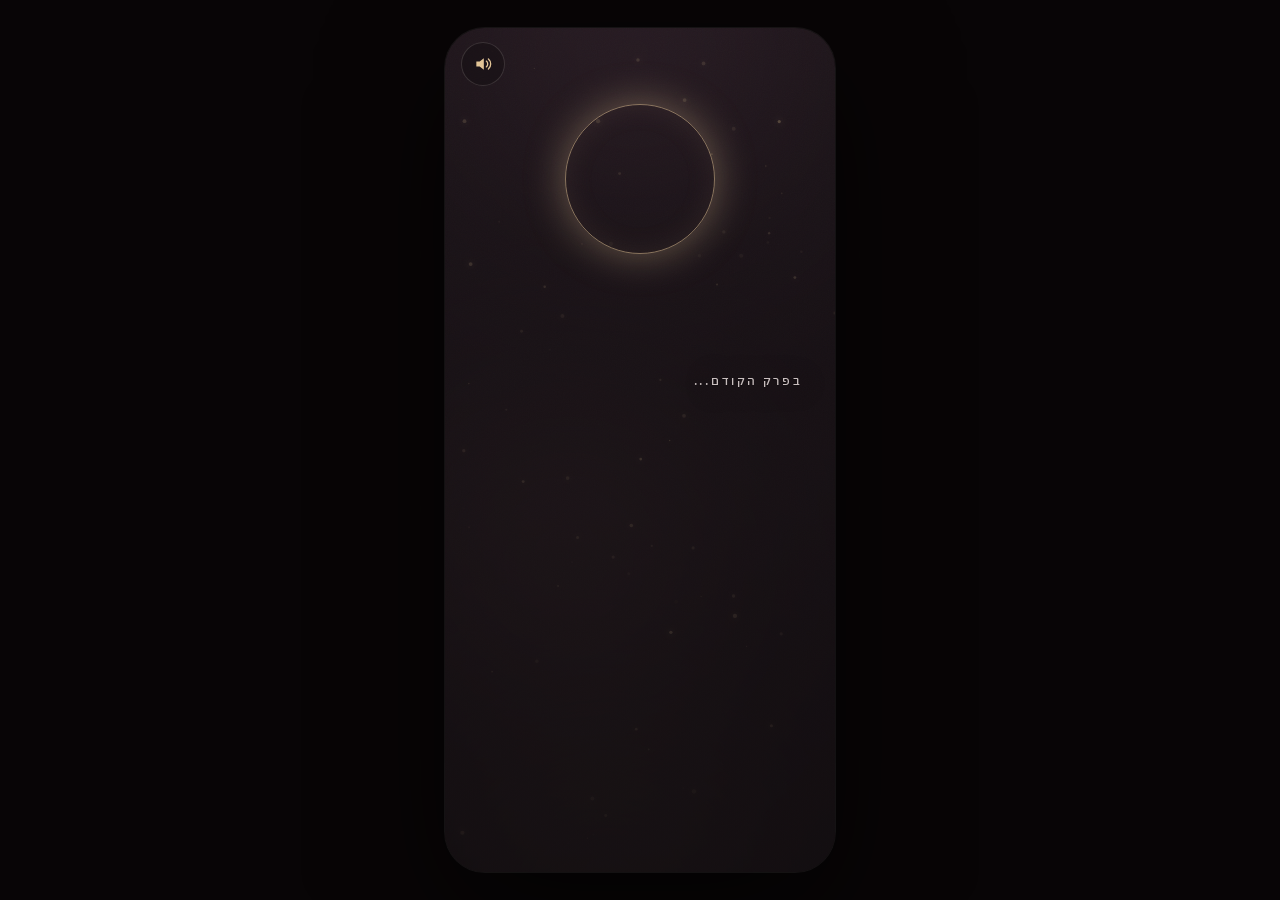
<file: index.html>
<!doctype html>
<html lang="he" dir="rtl">
<head>
  <meta charset="utf-8" />
  <meta name="robots" content="noindex, nofollow" />
  <meta http-equiv="refresh" content="0; url=v6/" />
  <title>הסיפור שלנו · עונה 2</title>
</head>
<body style="background:#120D10"><a href="v6/" style="color:#E2C496">לפרק</a></body>
</html>
</file>
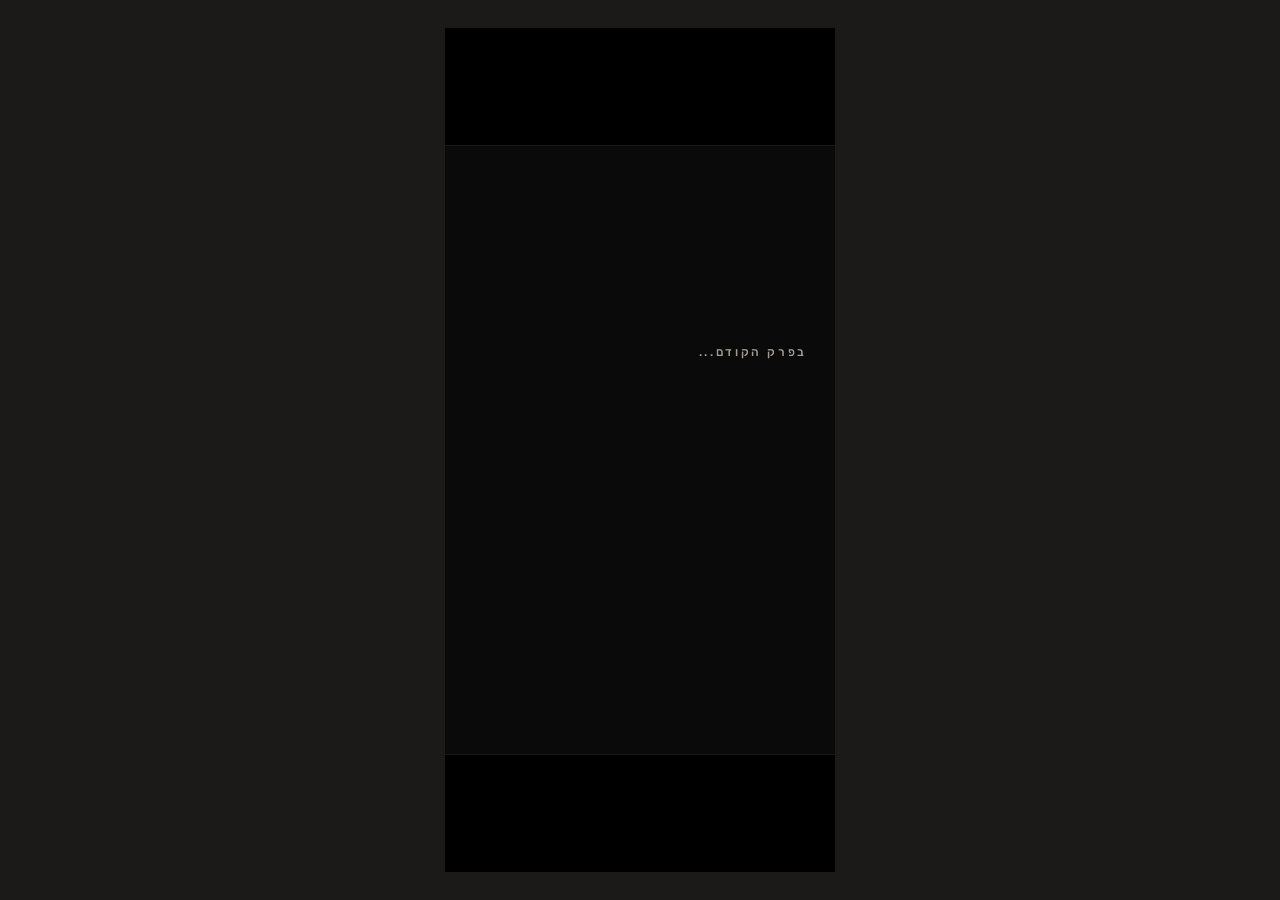
<file: v4/index.html>
<!doctype html>
<html lang="he" dir="rtl">
<head>
  <meta charset="utf-8" />
  <meta name="viewport" content="width=device-width, initial-scale=1, viewport-fit=cover, interactive-widget=resizes-content" />
  <meta name="robots" content="noindex, nofollow" />
  <meta name="theme-color" content="#0F0E0D" />
  <title>הסיפור שלנו · עונה 2 · v4 anthology</title>
  <link rel="preconnect" href="https://fonts.googleapis.com" />
  <link rel="preconnect" href="https://fonts.gstatic.com" crossorigin />
  <link href="https://fonts.googleapis.com/css2?family=Bellefair&family=Rubik:wght@300;400;500;700;900&family=Karantina:wght@400;700&family=Frank+Ruhl+Libre:wght@400;500;700&display=swap" rel="stylesheet" />
  <link rel="stylesheet" href="v4.css" />
  <link rel="stylesheet" href="posters.css" />
</head>
<body>
  <div id="app" class="app">

    <!-- Calendar: the dark "TV" between episodes -->
    <section id="calendar" class="calendar" aria-hidden="true">
      <header class="cal-head">
        <h1 id="cal-month" class="cal-month"></h1>
        <span id="cal-year" class="cal-year"></span>
      </header>
      <div class="cal-dow"><span>א׳</span><span>ב׳</span><span>ג׳</span><span>ד׳</span><span>ה׳</span><span>ו׳</span><span class="sat">ש׳</span></div>
      <div class="cal-body">
        <div id="cal-grid" class="cal-grid"></div>
        <span id="cal-ring" class="cal-ring"></span>
      </div>
      <p id="cal-note" class="hand cal-note"></p>
      <nav id="timeline" class="timeline"></nav>
    </section>

    <!-- Episode layer -->
    <section id="stage" class="stage"></section>

    <!-- Intro: cinema title card -->
    <section id="intro" class="intro">
      <div class="bar top"></div>
      <div class="intro-lines"></div>
      <button id="intro-go" class="btn intro-go" type="button">לצפייה בפרק</button>
      <div class="bar bottom"></div>
    </section>

    <p id="hint" class="hint" aria-live="polite"></p>
  </div>

  <script src="data.js"></script>
  <script src="widgets.js"></script>
  <script src="app.js"></script>
</body>
</html>
</file>
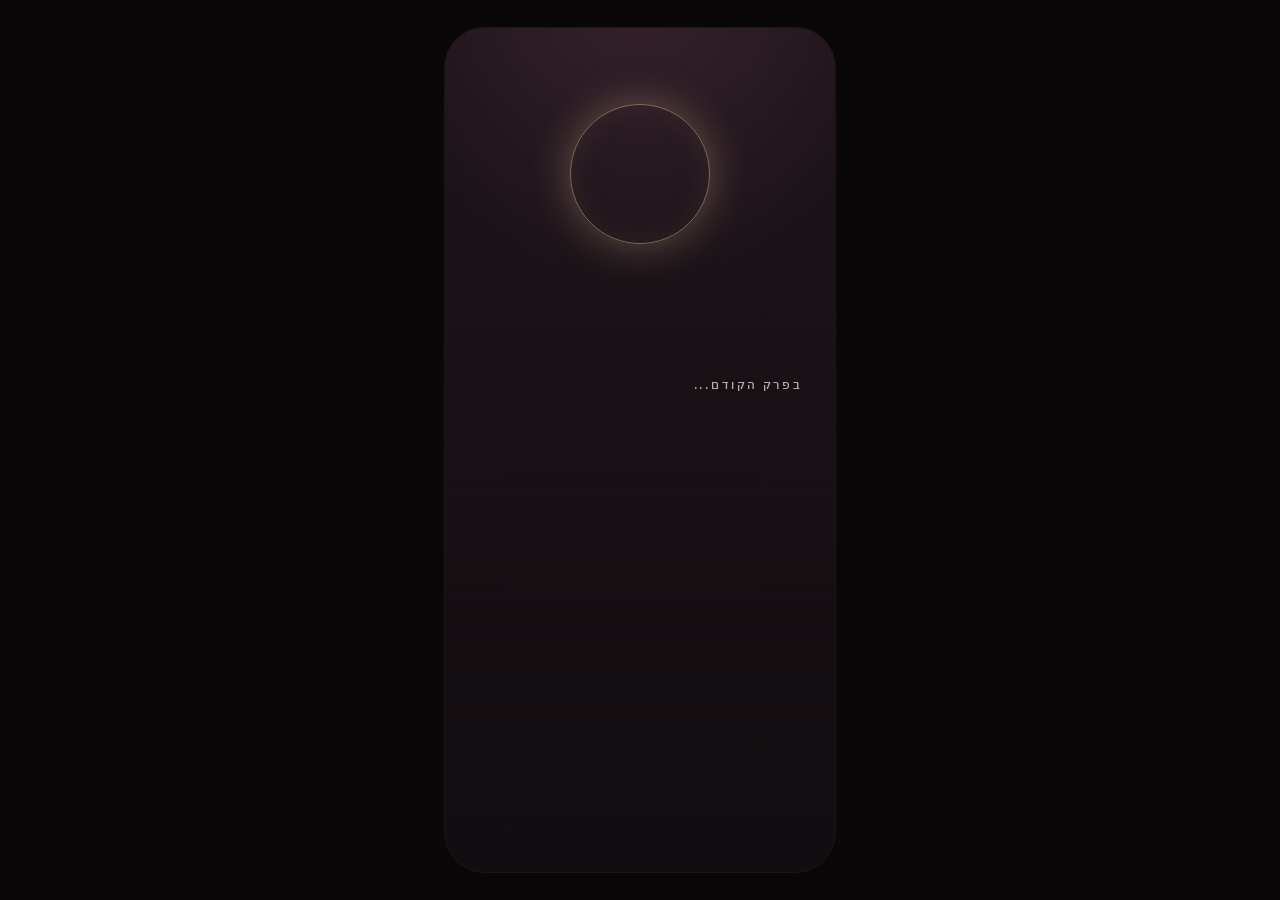
<file: v5/index.html>
<!doctype html>
<html lang="he" dir="rtl">
<head>
  <meta charset="utf-8" />
  <meta name="viewport" content="width=device-width, initial-scale=1, viewport-fit=cover, interactive-widget=resizes-content" />
  <meta name="robots" content="noindex, nofollow" />
  <meta name="theme-color" content="#120D10" />
  <title>הסיפור שלנו · עונה 2 · v5 velvet</title>
  <link rel="preconnect" href="https://fonts.googleapis.com" />
  <link rel="preconnect" href="https://fonts.gstatic.com" crossorigin />
  <link href="https://fonts.googleapis.com/css2?family=Noto+Serif+Hebrew:wght@300;400;600&family=IBM+Plex+Sans+Hebrew:wght@300;400;500;600&display=swap" rel="stylesheet" />
  <link rel="stylesheet" href="v5.css" />
</head>
<body>
  <div id="app" class="app">
    <div class="velvet" aria-hidden="true"></div>

    <!-- Calendar: the lid of the box. Always underneath. -->
    <section id="calendar" class="calendar" aria-hidden="true">
      <header class="cal-head">
        <h1 id="cal-month" class="cal-month"></h1>
        <span id="cal-year" class="cal-year"></span>
      </header>
      <div class="cal-dow"><span>א׳</span><span>ב׳</span><span>ג׳</span><span>ד׳</span><span>ה׳</span><span>ו׳</span><span class="sat">ש׳</span></div>
      <div class="cal-body">
        <div id="cal-grid" class="cal-grid"></div>
        <span id="cal-ring" class="cal-ring"></span>
      </div>
      <p id="cal-note" class="hand cal-note"></p>
      <nav id="timeline" class="timeline"></nav>
    </section>

    <!-- Episode layer -->
    <section id="stage" class="stage"></section>

    <!-- Intro -->
    <section id="intro" class="intro">
      <span class="intro-ring" aria-hidden="true"></span>
      <div class="intro-lines"></div>
      <button id="intro-go" class="btn intro-go" type="button">לצפייה בפרק</button>
    </section>

    <p id="hint" class="hint" aria-live="polite"></p>
  </div>

  <script src="data.js"></script>
  <script src="widgets.js"></script>
  <script src="app.js"></script>
</body>
</html>
</file>
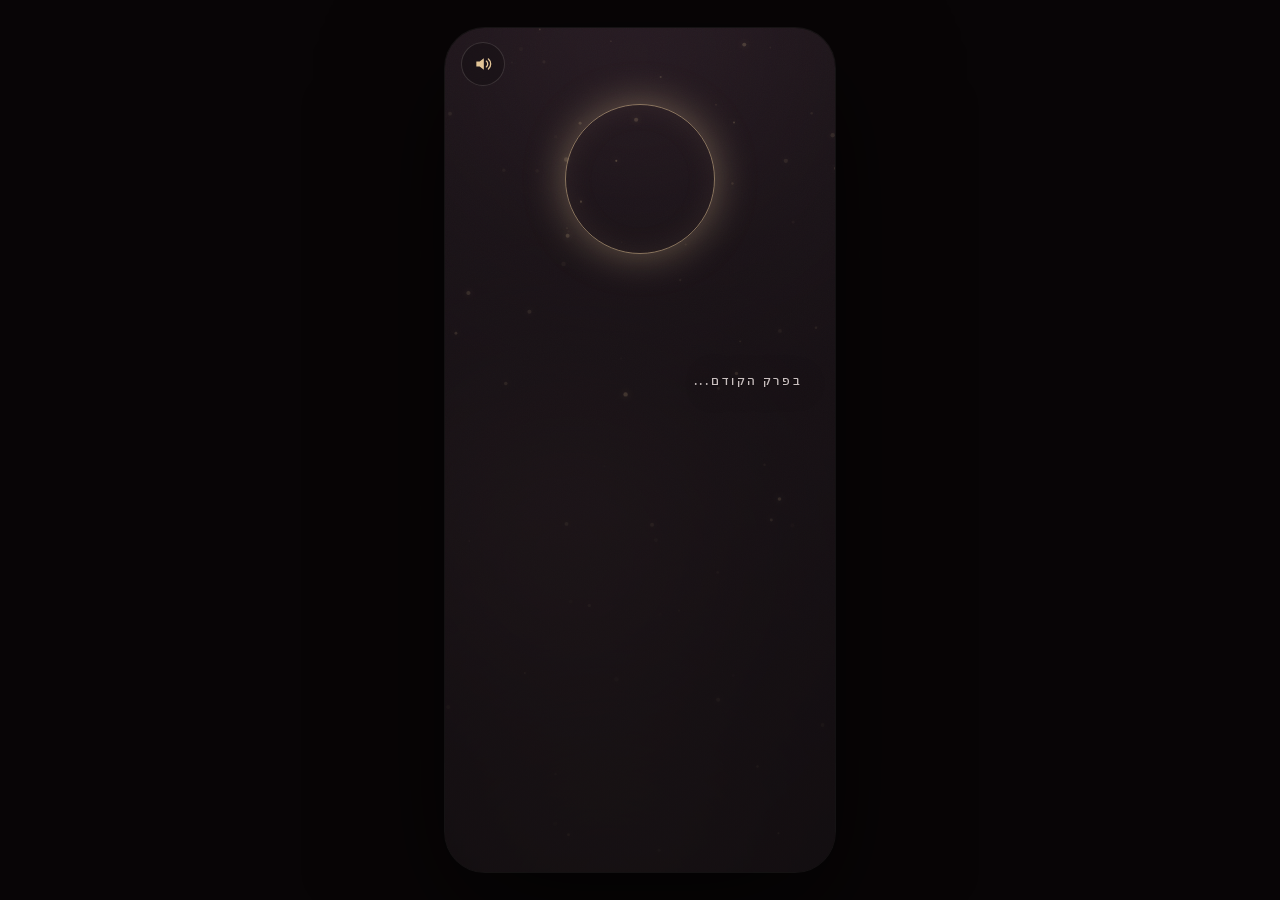
<file: v6/index.html>
<!doctype html>
<html lang="he" dir="rtl">
<head>
  <meta charset="utf-8" />
  <meta name="viewport" content="width=device-width, initial-scale=1, viewport-fit=cover, interactive-widget=resizes-content" />
  <meta name="robots" content="noindex, nofollow" />
  <meta name="theme-color" content="#120D10" />
  <title>הסיפור שלנו · עונה 2 · v6 alive</title>
  <link rel="preconnect" href="https://fonts.googleapis.com" />
  <link rel="preconnect" href="https://fonts.gstatic.com" crossorigin />
  <link href="https://fonts.googleapis.com/css2?family=Noto+Serif+Hebrew:wght@300;400;600&family=IBM+Plex+Sans+Hebrew:wght@300;400;500;600&display=swap" rel="stylesheet" />
  <link rel="stylesheet" href="v6.css" />
</head>
<body>
  <div id="app" class="app">
    <div class="aurora" aria-hidden="true"><i></i><i></i><i></i></div>

    <!-- Calendar: time itself. Always underneath. -->
    <section id="calendar" class="calendar" aria-hidden="true">
      <header class="cal-head">
        <h1 id="cal-month" class="cal-month"></h1>
        <span id="cal-year" class="cal-year"></span>
      </header>
      <div class="cal-dow"><span>א׳</span><span>ב׳</span><span>ג׳</span><span>ד׳</span><span>ה׳</span><span>ו׳</span><span class="sat">ש׳</span></div>
      <div class="cal-body">
        <div id="cal-grid" class="cal-grid"></div>
        <span id="cal-ring" class="cal-ring"></span>
      </div>
      <p id="cal-note" class="hand cal-note"></p>
      <nav id="timeline" class="timeline"></nav>
    </section>

    <!-- Episode layer -->
    <section id="stage" class="stage"></section>

    <!-- Gold dust, over everything but the UI -->
    <canvas id="dust" class="dust" aria-hidden="true"></canvas>

    <!-- Intro -->
    <section id="intro" class="intro">
      <span class="intro-ring" aria-hidden="true"></span>
      <div class="intro-lines"></div>
      <button id="intro-go" class="btn intro-go" type="button">לצפייה בפרק</button>
    </section>

    <div id="flash" class="flash" aria-hidden="true"></div>

    <button id="mute" class="mute" type="button" aria-label="השתקה" data-nogesture>
      <svg viewBox="0 0 24 24" width="20" height="20" aria-hidden="true"><path class="spk" d="M4 9v6h4l5 4V5L8 9H4z" fill="currentColor"/><path class="wave" d="M16 8.5a4.5 4.5 0 0 1 0 7M18.5 6a8 8 0 0 1 0 12" fill="none" stroke="currentColor" stroke-width="1.6" stroke-linecap="round"/><path class="x" d="M16 9l5 6M21 9l-5 6" fill="none" stroke="currentColor" stroke-width="1.6" stroke-linecap="round"/></svg>
    </button>

    <div id="hint" class="hint" aria-live="polite">
      <span class="hint-cue"><svg class="hint-arrow" viewBox="0 0 24 24" width="18" height="18" aria-hidden="true"><path d="M5 15l7-7 7 7" fill="none" stroke="currentColor" stroke-width="2" stroke-linecap="round" stroke-linejoin="round"/></svg><span class="hint-text"></span></span>
    </div>
  </div>

  <script src="data.js"></script>
  <script src="sound.js"></script>
  <script src="alive.js"></script>
  <script src="widgets.js"></script>
  <script src="app.js"></script>
</body>
</html>
</file>
<file: v4/v4.css>
/* =====================================================================
   v4 shell: the dark calendar "TV", intro, scene mechanics, endings.
   Genre posters live in posters.css and override the --p-* tokens.
   ===================================================================== */
:root {
  --night: #0F0E0D;
  --night-2: #181614;
  --ivory: #F2ECE3;
  --ivory-soft: #A39B90;
  --ivory-faint: #5E5850;
  --hair: rgb(242 236 227 / 0.10);
  --gold: #D4B37A;
  --sat: #C98C7E;

  --r-pill: 999px;
  --r-cell: 8px;

  --ease-out: cubic-bezier(0.23, 1, 0.32, 1);
  --ease-in-out: cubic-bezier(0.77, 0, 0.175, 1);
  --ease-drawer: cubic-bezier(0.32, 0.72, 0, 1);

  --display: 'Bellefair', 'David', serif;
  --label: 'Rubik', system-ui, sans-serif;
  --num: 'Karantina', 'Rubik', sans-serif;
  --legal: 'Frank Ruhl Libre', 'David', serif;

  --safe-t: env(safe-area-inset-top, 0px);
  --safe-b: env(safe-area-inset-bottom, 0px);

  /* poster defaults, overridden per genre */
  --p-bg: var(--night);
  --p-panel: var(--night);
  --p-ink: var(--ivory);
  --p-soft: var(--ivory-soft);
  --p-accent: var(--gold);
  --p-rule: var(--hair);
  --p-body: var(--display);
}

* { box-sizing: border-box; margin: 0; padding: 0; }

html {
  -webkit-tap-highlight-color: transparent;
  -webkit-text-size-adjust: 100%;
  overscroll-behavior: none;
}
html, body { height: 100%; overflow: hidden; }

body {
  background: var(--night);
  color: var(--ivory);
  font-family: var(--display);
}

button {
  font: inherit;
  color: inherit;
  background: none;
  border: 0;
  cursor: pointer;
  touch-action: manipulation;
  user-select: none;
  -webkit-user-select: none;
}
@media (hover: hover) and (pointer: fine) {
  button:hover { opacity: 0.92; }
}

.app {
  position: relative;
  width: 100%;
  height: 100dvh;
  overflow: hidden;
  background: var(--night);
}

/* Desktop preview: phone-sized frame */
@media (min-width: 600px) and (min-height: 700px) {
  body { display: grid; place-items: center; background: #1C1A18; }
  .app { width: 390px; height: min(844px, 100dvh - 32px); }
}

/* ------------------------------------------------------------ shared */
.label {
  font: 500 12px/1.3 var(--label);
  letter-spacing: 0.06em;
  color: var(--p-soft);
}

.btn {
  min-height: 44px;
  padding: 0 20px;
  border: 1px solid var(--p-rule);
  border-radius: var(--r-pill);
  font: 500 14px/1 var(--label);
  letter-spacing: 0.04em;
  color: var(--p-ink);
  transition: transform 120ms var(--ease-out), background-color 120ms var(--ease-out);
}
.btn:active { transform: scale(0.97); background: rgb(128 128 128 / 0.12); }
.btn:focus-visible { outline: 1.5px solid var(--p-accent); outline-offset: 3px; }

/* Handwriting placeholder: replaced by Natan's scanned PNG */
.hand {
  display: inline-block;
  font-family: var(--display);
  color: var(--p-ink);
  opacity: 0.85;
  outline: 1px dashed rgb(128 128 128 / 0.45);
  outline-offset: 4px;
}

.hint {
  position: absolute;
  inset-inline: 0;
  bottom: calc(10px + var(--safe-b));
  z-index: 30;
  text-align: center;
  font: 500 11px/1 var(--label);
  letter-spacing: 0.06em;
  color: var(--ivory-soft);
  mix-blend-mode: difference;
  opacity: 0;
  transition: opacity 300ms var(--ease-out);
  pointer-events: none;
}
.hint.on { opacity: 1; }

/* ------------------------------------------------------------ calendar */
.calendar {
  position: absolute;
  inset: 0;
  display: flex;
  flex-direction: column;
  padding: calc(60px + var(--safe-t)) 24px 0;
}
.cal-head {
  display: flex;
  justify-content: space-between;
  align-items: baseline;
  padding-bottom: 12px;
  border-bottom: 1px solid var(--hair);
}
.cal-month {
  font-weight: 400;
  font-size: 112px;
  line-height: 0.85;
  letter-spacing: -0.01em;
}
.cal-year {
  font: 300 15px/1 var(--label);
  color: var(--ivory-soft);
  font-variant-numeric: tabular-nums;
}
.cal-dow {
  display: grid;
  grid-template-columns: repeat(7, 1fr);
  padding: 16px 0 8px;
  font: 500 12px/1 var(--label);
  letter-spacing: 0.06em;
  color: var(--ivory-soft);
  text-align: center;
}
.cal-body { position: relative; }
.cal-grid {
  display: grid;
  grid-template-columns: repeat(7, 1fr);
}
.day {
  position: relative;
  display: grid;
  place-content: center;
  height: 56px;
  font: 400 17px/1 var(--label);
  font-variant-numeric: tabular-nums;
  text-align: center;
}
.day.sat { color: var(--sat); }
.day.out { color: var(--ivory-faint); }
.day.on { color: var(--gold); font-weight: 500; }
.day small {
  position: absolute;
  bottom: 3px;
  inset-inline: 0;
  font: 500 9px/1 var(--label);
  letter-spacing: 0.06em;
}

/* Days with an episode: a mini poster swatch in the episode's accent */
.day .thumb {
  position: absolute;
  inset: 5px;
  border-radius: var(--r-cell);
  background: var(--sw, var(--night-2));
}
.day .thumb b {
  position: absolute;
  top: 3px;
  right: 5px;
  font: 700 9px/1 var(--label);
  color: rgb(0 0 0 / 0.55);
}
.day.event { color: var(--night); font-weight: 700; }
.day.event span { position: relative; }
.day .thumb.flash { animation: flash 420ms var(--ease-out) both; }
@keyframes flash {
  from { opacity: 0; transform: scale(0.94); }
  40% { opacity: 1; transform: scale(1); }
  to { opacity: 0; }
}

/* The gold ring: the site's motif */
.cal-ring {
  position: absolute;
  top: 0;
  right: 0;
  width: 42px;
  height: 42px;
  margin: -21px -21px 0 0;
  border: 1.5px solid var(--gold);
  border-radius: 50%;
  pointer-events: none;
  opacity: 0;
  transition: transform 140ms var(--ease-out), opacity 200ms var(--ease-out);
}
.cal-ring.on { opacity: 1; }

.cal-note {
  position: absolute;
  bottom: calc(120px + var(--safe-b));
  right: 40px;
  font-size: 24px;
  transform: rotate(-3deg);
}
.cal-note:empty { display: none; }

.timeline {
  position: absolute;
  inset-inline: 24px;
  bottom: calc(32px + var(--safe-b));
  display: flex;
  justify-content: space-between;
  padding: 14px 4px 0;
  border-top: 1px solid var(--hair);
  font: 500 12px/1 var(--label);
  letter-spacing: 0.06em;
  color: var(--ivory-soft);
}
.timeline .now { position: relative; color: var(--ivory); }
.timeline .now::after {
  content: '';
  position: absolute;
  top: -17px;
  right: 50%;
  width: 5px;
  height: 5px;
  margin-right: -3px;
  border-radius: 50%;
  background: var(--gold);
}

/* ------------------------------------------------------------ stage + scene */
.stage {
  position: absolute;
  inset: 0;
  z-index: 10;
  pointer-events: none;
}
.stage > * { pointer-events: auto; }

.scene {
  position: absolute;
  inset: 0;
  color: var(--p-ink);
}

/* Poster: full bleed, flooded out of its calendar cell */
.poster {
  position: absolute;
  inset: 0;
  overflow: hidden;
  background: var(--p-bg);
  color: var(--p-ink);
  padding: calc(56px + var(--safe-t)) 24px 0;
}
.ph {
  position: relative;
  overflow: hidden;
  background: linear-gradient(160deg, var(--a) 0%, var(--b) 100%);
  filter: sepia(0.08) saturate(0.9);
}
.ph img {
  position: absolute;
  inset: 0;
  width: 100%;
  height: 100%;
  object-fit: cover;
}
.photo-label {
  position: absolute;
  top: 10px;
  right: 12px;
  z-index: 1;
  font: 500 10px/1 var(--label);
  letter-spacing: 0.06em;
  color: rgb(255 255 255 / 0.7);
  mix-blend-mode: difference;
}

/* Panel extends 240px below the screen so FLIP moves never show a gap */
.panel {
  position: absolute;
  inset-inline: 0;
  bottom: -240px;
  max-height: calc(78% + 240px);
  padding: 22px 24px calc(240px + 24px + var(--safe-b));
  background: var(--p-panel);
  color: var(--p-ink);
  border-top: 1px solid var(--p-rule);
  overflow: hidden;
}
.eyebrow {
  display: flex;
  justify-content: space-between;
  gap: 12px;
}
.eyebrow .chap { color: var(--p-accent); }
.title {
  margin-top: 10px;
  font-weight: 400;
  font-size: 54px;
  line-height: 0.98;
  letter-spacing: -0.01em;
}
.story { margin-top: 16px; font-family: var(--p-body); }
.story p { font-size: 20px; line-height: 1.5; }
.story p + p { margin-top: 4px; }
.story .hand { margin-top: 18px; font-size: 21px; transform: rotate(-2deg); }

.part { display: none; }
.scene[data-step='1'] .part.story,
.scene[data-step='2'] .part.widget { display: block; }

.steps {
  display: flex;
  gap: 6px;
  margin-top: 22px;
}
.steps span {
  width: 16px;
  height: 2px;
  border-radius: 1px;
  background: var(--p-soft);
  opacity: 0.5;
  transition: width 200ms var(--ease-out), background-color 200ms var(--ease-out), opacity 200ms var(--ease-out);
}
.steps span.on { width: 32px; background: var(--p-accent); opacity: 1; }

/* ------------------------------------------------------------ widgets (shared) */
.widget { margin-top: 14px; position: relative; touch-action: none; }
.w-hint { margin-bottom: 12px; }

/* stamp: a ring with text, in the genre's accent. Replaces emoji. */
.stamp {
  position: absolute;
  z-index: 5;
  display: grid;
  place-content: center;
  width: 104px;
  height: 104px;
  border: 2px solid var(--p-accent);
  border-radius: 50%;
  box-shadow: inset 0 0 0 4px var(--p-panel), inset 0 0 0 5px var(--p-accent);
  background: var(--p-panel);
  color: var(--p-accent);
  font: 400 22px/1.1 var(--display);
  text-align: center;
  pointer-events: none;
}

.spark {
  position: absolute;
  width: 4px;
  height: 4px;
  border-radius: 50%;
  background: var(--gold);
  pointer-events: none;
  z-index: 40;
}
.piece {
  position: absolute;
  width: 8px;
  height: 13px;
  border-radius: 1px;
  pointer-events: none;
  z-index: 40;
}

/* ring sizer */
.gauge-head { display: flex; justify-content: space-between; align-items: baseline; }
.visit b { font: 700 18px/1 var(--num); color: var(--p-accent); }
.ring-fig { display: block; width: 100%; height: 150px; }
.ring-fig .finger { fill: none; stroke: var(--p-soft); stroke-width: 1.5; }
.ring-fig .band { fill: none; stroke: var(--p-accent); stroke-width: 3; }
.ring-fig .dim { stroke: var(--p-rule); stroke-width: 1; stroke-dasharray: 3 3; }
.ring-meta { display: flex; justify-content: space-between; align-items: baseline; margin: 4px 0 12px; }
.ring-label { font-size: 20px; }
.range:focus { outline: none; }
.range:focus-visible::-webkit-slider-thumb { outline: 1.5px solid var(--p-accent); outline-offset: 3px; }
.range {
  -webkit-appearance: none;
  appearance: none;
  width: 100%;
  height: 44px;
  background: transparent;
  direction: rtl;
}
.range::-webkit-slider-runnable-track { height: 1px; background: var(--p-rule); }
.range::-moz-range-track { height: 1px; background: var(--p-rule); }
.range::-webkit-slider-thumb {
  -webkit-appearance: none;
  width: 24px;
  height: 24px;
  margin-top: -12px;
  border: 2px solid var(--p-accent);
  border-radius: 50%;
  background: var(--p-panel);
}
.range::-moz-range-thumb { width: 24px; height: 24px; border: 2px solid var(--p-accent); border-radius: 50%; background: var(--p-panel); }
.ring-stops { display: flex; justify-content: space-between; padding: 0 6px; }
.ring-stops i { width: 1px; height: 6px; background: var(--p-soft); }

/* scratch card */
.scratch { display: grid; grid-template-columns: repeat(3, 1fr); gap: 8px; }
.tile {
  position: relative;
  height: 112px;
  border: 1px solid var(--p-rule);
  border-radius: var(--r-cell);
  overflow: hidden;
  display: grid;
  place-content: center;
  text-align: center;
  gap: 6px;
}
.tile .x { font: 300 34px/1 var(--label); color: var(--p-accent); }
.tile canvas { position: absolute; inset: 0; width: 100%; height: 100%; touch-action: none; cursor: grab; }
.tile.done canvas { opacity: 0; transition: opacity 300ms var(--ease-out); }
.scratch-result { margin-top: 14px; font-size: 22px; min-height: 1.2em; }
.ticker { display: none; }

/* scoreboard sides */
.sides { display: grid; grid-template-columns: 1fr 1fr; gap: 12px; margin-top: 8px; }
.side {
  min-height: 150px;
  padding: 12px;
  border: 1px solid var(--p-rule);
  border-radius: var(--r-cell);
  text-align: start;
  display: flex;
  flex-direction: column;
  gap: 6px;
  color: var(--p-ink);
  transition: transform 120ms var(--ease-out), background-color 120ms var(--ease-out);
}
.side:active { transform: scale(0.98); }
.side h4 { font-weight: 400; font-size: 24px; line-height: 1; }
.side .args { display: flex; flex-direction: column; gap: 4px; margin-top: 4px; }
.side .arg { font: 400 13px/1.35 var(--label); color: var(--p-ink); }
.side .arg i { font: 700 12px/1 var(--num); font-style: normal; margin-inline-end: 6px; color: var(--p-soft); }
.side .arg.gold { color: var(--p-accent); font-weight: 500; }
.judge { margin-top: 12px; width: 100%; }
.judge[hidden] { display: none; }
.final { display: none; }

/* countdown */
.count { display: flex; align-items: center; gap: 20px; }
.count-ring { width: 128px; height: 128px; flex: none; }
.count-ring circle { fill: none; stroke-width: 2; }
.count-ring .track { stroke: var(--p-rule); }
.count-ring .fill { stroke: var(--p-accent); stroke-linecap: round; transition: stroke-dashoffset 1200ms var(--ease-out); transform: rotate(-90deg); transform-origin: 50% 50%; }
.count-ring .inner, .count-ring .arc, .count-ring .num { display: none; }
.count-num { font-size: 72px; line-height: 0.9; font-variant-numeric: tabular-nums; }
.count-sub { margin-top: 8px; font: 400 13px/1.3 var(--label); color: var(--p-soft); font-variant-numeric: tabular-nums; }

/* poll */
.poll { display: grid; gap: 10px; }
.opt {
  position: relative;
  min-height: 56px;
  padding: 0 16px;
  border: 1px solid var(--p-rule);
  border-radius: var(--r-cell);
  display: flex;
  align-items: center;
  justify-content: space-between;
  overflow: hidden;
  font: 400 15px/1.2 var(--label);
  color: var(--p-ink);
  text-align: start;
  transition: transform 120ms var(--ease-out);
}
.opt:active { transform: scale(0.98); }
.opt .bar {
  position: absolute;
  inset: 0;
  background: var(--p-accent);
  opacity: 0.25;
  transform-origin: right;
  transform: scaleX(0);
  transition: transform 900ms var(--ease-out);
}
.opt span { position: relative; }
.opt .stars { display: none; }
.opt .pct { color: var(--p-accent); font-variant-numeric: tabular-nums; opacity: 0; transition: opacity 300ms var(--ease-out); }
.poll.voted .pct { opacity: 1; }
.poll-note { margin-top: 12px; font-size: 19px; min-height: 1.2em; }

/* candles */
.cake { display: block; width: 100%; height: 170px; }
.cake .line { fill: none; stroke: var(--p-ink); stroke-width: 1.5; }
.cake .candle { fill: none; stroke: var(--p-accent); stroke-width: 1.5; }
.cake .hit { fill: transparent; cursor: pointer; }
.cake .flame { fill: var(--p-accent); transform-box: fill-box; transform-origin: 50% 100%; animation: flicker 1.6s ease-in-out infinite alternate; }
.cake .flame.out { animation: none; opacity: 0; transform: scale(0.6); transition: opacity 200ms var(--ease-out), transform 200ms var(--ease-out); }
.cake .smoke { fill: none; stroke: var(--p-ink); stroke-width: 1; opacity: 0; }
@keyframes flicker {
  from { transform: scale(1, 1) rotate(-2deg); }
  to { transform: scale(0.92, 1.06) rotate(2deg); }
}
.wish { margin-top: 4px; font-size: 26px; text-align: center; min-height: 1.2em; }

/* ------------------------------------------------------------ endings */
.end {
  position: absolute;
  inset: 0;
  padding: calc(88px + var(--safe-t)) 24px calc(48px + var(--safe-b));
  background: var(--night);
  color: var(--ivory);
  display: flex;
  flex-direction: column;
}
.end .title { font-size: 48px; }
.end .label { color: var(--ivory-soft); }

/* Season 3 trailer: three blurred stills */
.road { position: relative; margin-top: 40px; display: grid; gap: 14px; }
.road li { position: relative; list-style: none; display: grid; grid-template-columns: 72px 1fr; grid-template-rows: auto auto; column-gap: 16px; align-items: center; }
.road .still {
  grid-row: 1 / 3;
  width: 72px;
  height: 96px;
  background: linear-gradient(160deg, var(--t), #0F0E0D);
  filter: blur(1.5px);
  opacity: 0.9;
  border: 1px solid var(--hair);
}
.road li.now .still { filter: none; outline: 1.5px solid var(--gold); outline-offset: 3px; }
.road b { display: block; font-weight: 400; font-size: 30px; line-height: 1.1; align-self: end; }
.road .label { align-self: start; }
.road-end { margin-top: auto; color: var(--gold); font-size: 40px; }

.credits { overflow: hidden; padding-bottom: 0; }
.roll { display: grid; gap: 28px; text-align: center; padding-top: 70vh; }
.roll dt { font: 500 11px/1 var(--label); letter-spacing: 0.12em; color: var(--ivory-soft); }
.roll dd { margin-top: 6px; font-size: 24px; }
.skip { position: absolute; top: calc(20px + var(--safe-t)); left: 20px; z-index: 2; }

.gift { align-items: center; justify-content: center; text-align: center; }
.env {
  position: relative;
  width: 290px;
  height: 190px;
  margin-top: 40px;
  perspective: 800px;
}
.env-back, .env-front {
  position: absolute;
  inset: 0;
  border-radius: 3px;
  background: #1C1A17;
  border: 1px solid var(--hair);
}
.env-front {
  border: 0;
  clip-path: polygon(0 0, 50% 58%, 100% 0, 100% 100%, 0 100%);
  background: #221F1B;
  z-index: 3;
}
.env-flap {
  position: absolute;
  inset: 0 0 auto;
  height: 60%;
  background: #27231E;
  clip-path: polygon(0 0, 100% 0, 50% 100%);
  transform-origin: top;
  z-index: 4;
  transition: transform 600ms var(--ease-in-out);
}
.env.open .env-flap { transform: rotateX(180deg); z-index: 1; }
.env-seal {
  position: absolute;
  top: 46%;
  right: 50%;
  width: 44px;
  height: 44px;
  margin: -22px -22px 0 0;
  border: 2px solid var(--gold);
  border-radius: 50%;
  box-shadow: inset 0 0 0 4px #27231E, inset 0 0 0 5px var(--gold);
  z-index: 5;
  transition: opacity 200ms var(--ease-out);
}
.env.open .env-seal { opacity: 0; }
.card {
  position: absolute;
  inset: 10px 14px;
  z-index: 2;
  padding: 18px;
  border-radius: 3px;
  background: var(--ivory);
  color: var(--night);
  background-image: repeating-linear-gradient(90deg, transparent 0 6px, rgb(15 14 13 / 0.06) 6px 7px);
  background-size: 100% 10px;
  background-repeat: no-repeat;
  background-position: 0 100%;
  transition: transform 700ms var(--ease-out) 350ms;
}
.env.open .card { transform: translateY(-150px); }
.card h3 { font-weight: 400; font-size: 26px; line-height: 1; }
.card p { margin-top: 8px; font: 400 13px/1.4 var(--label); color: #4A443C; }
.card .btn { margin-top: 14px; border-color: rgb(15 14 13 / 0.25); min-height: 40px; color: var(--night); }
.gift-tap { margin-top: 28px; }
.again { margin-top: 36px; opacity: 0; transition: opacity 400ms var(--ease-out); }
.again.on { opacity: 1; }

/* ------------------------------------------------------------ intro: cinema title card */
.intro {
  position: absolute;
  inset: 0;
  z-index: 50;
  padding: 0 28px;
  display: flex;
  flex-direction: column;
  justify-content: center;
  gap: 20px;
  background: #0A0A0A;
  transition: opacity 500ms var(--ease-out);
}
.intro .bar { position: absolute; inset-inline: 0; height: 14%; background: #000; border-bottom: 1px solid var(--hair); }
.intro .bar.top { top: 0; }
.intro .bar.bottom { bottom: 0; border-bottom: 0; border-top: 1px solid var(--hair); }
.intro.gone { opacity: 0; pointer-events: none; }
.intro-lines { display: grid; gap: 14px; }
.intro-lines p { font-size: 36px; line-height: 1.12; letter-spacing: 0.02em; opacity: 0; }
.intro-lines p:first-child { font: 500 12px/1 var(--label); letter-spacing: 0.22em; color: var(--ivory-soft); }
.intro-lines p:last-child { color: var(--gold); }
.intro-go { align-self: flex-start; margin-top: 24px; opacity: 0; }

/* ------------------------------------------------------------ reduced motion */
@media (prefers-reduced-motion: reduce) {
  .cal-ring, .steps span, .ring-fig .band, .opt .bar, .card, .env-flap, .count-ring .fill { transition-duration: 1ms; }
  .cake .flame { animation: none; }
}

.real .photo-label, .real + .photo-label { display: none; }
</file>
<file: v4/posters.css>
/* =====================================================================
   v4 posters: one block per genre. Each block sets the --p-* tokens,
   one texture, the art layout (step 0) and the widget re-skin (step 2).
   Unifiers (do not override): Bellefair title, Rubik eyebrow, 24px
   gutters, step bars, one gold-ish ring per poster.
   ===================================================================== */

/* grain texture, shared by a few genres */
.tx-grain::after, [data-genre='cinema'] .poster::after, [data-genre='birthday'] .poster::after {
  content: '';
  position: absolute;
  inset: 0;
  pointer-events: none;
  opacity: 0.08;
  background-image: url("data:image/svg+xml,%3Csvg xmlns='http://www.w3.org/2000/svg' width='160' height='160'%3E%3Cfilter id='n'%3E%3CfeTurbulence type='fractalNoise' baseFrequency='0.9' numOctaves='2' stitchTiles='stitch'/%3E%3C/filter%3E%3Crect width='100%25' height='100%25' filter='url(%23n)'/%3E%3C/svg%3E");
}
[data-genre='jeweler'] .poster::after, [data-genre='contract'] .poster::after {
  content: '';
  position: absolute;
  inset: 0;
  pointer-events: none;
  opacity: 0.12;
  mix-blend-mode: multiply;
  background-image: url("data:image/svg+xml,%3Csvg xmlns='http://www.w3.org/2000/svg' width='200' height='200'%3E%3Cfilter id='n'%3E%3CfeTurbulence type='fractalNoise' baseFrequency='0.65' numOctaves='3' stitchTiles='stitch'/%3E%3C/filter%3E%3Crect width='100%25' height='100%25' filter='url(%23n)'/%3E%3C/svg%3E");
}

/* ==================================================== EP0 · cinema */
[data-genre='cinema'] {
  --p-bg: #111111;
  --p-panel: #111111;
  --p-ink: #F2ECE3;
  --p-soft: #8C867D;
  --p-accent: #D4B37A;
  --p-rule: rgb(242 236 227 / 0.14);
}
[data-genre='cinema'] .poster { padding: 0; display: flex; flex-direction: column; }
[data-genre='cinema'] .bar {
  flex: none;
  height: calc(72px + var(--safe-t));
  background: #000;
  z-index: 2;
}
[data-genre='cinema'] .bar.top { transform: translateY(-100%); }
[data-genre='cinema'] .bar.bottom { position: absolute; inset-inline: 0; bottom: 0; height: 12%; transform: translateY(100%); }
[data-genre='cinema'].in .bar { transition: transform 700ms var(--ease-in-out); transform: none; }
[data-genre='cinema'] .frame {
  position: relative;
  flex: none;
  width: 100%;
  aspect-ratio: 2.39 / 1;
  overflow: hidden;
}
[data-genre='cinema'] .frame .ph { position: absolute; inset: 0; }
[data-genre='cinema'] .cine-card {
  margin: 18px 24px 0;
  display: flex;
  justify-content: space-between;
  letter-spacing: 0.22em;
}
[data-genre='cinema'] .title { letter-spacing: 0.04em; }
[data-genre='cinema'] .panel { border-top: 0; }

/* ==================================================== EP1 · jeweler catalog */
[data-genre='jeweler'] {
  --p-bg: #F3EDE2;
  --p-panel: #F3EDE2;
  --p-ink: #1E1A16;
  --p-soft: #7A7064;
  --p-accent: #A8853F;
  --p-rule: rgb(30 26 22 / 0.18);
}
.cat-head {
  display: flex;
  justify-content: space-between;
  padding-bottom: 10px;
  border-bottom: 1px solid var(--p-rule);
}
[data-genre='jeweler'] .tech {
  position: absolute;
  top: calc(90px + var(--safe-t));
  left: 8px;
  width: 62%;
  height: auto;
}
[data-genre='jeweler'] .tech circle, [data-genre='jeweler'] .tech path { fill: none; stroke: var(--p-ink); stroke-width: 1.2; }
[data-genre='jeweler'] .tech circle:first-child { stroke-width: 2; }
[data-genre='jeweler'] .tech .dim { stroke: var(--p-accent); stroke-width: 0.8; stroke-dasharray: 3 2; }
[data-genre='jeweler'] .tech text { font: 500 11px var(--label); fill: var(--p-accent); letter-spacing: 0.06em; }
[data-genre='jeweler'] .spec {
  position: absolute;
  top: calc(100px + var(--safe-t));
  right: 24px;
  list-style: none;
  display: grid;
  gap: 10px;
  color: var(--p-ink);
}
[data-genre='jeweler'] .spec li { padding-bottom: 8px; border-bottom: 1px solid var(--p-rule); min-width: 96px; }
[data-genre='jeweler'] .inset {
  position: absolute;
  top: calc(300px + var(--safe-t));
  right: 24px;
  width: 112px;
  height: 140px;
  padding: 5px;
  border: 1px solid var(--p-ink);
  background: var(--p-bg);
}
[data-genre='jeweler'] .inset .ph { width: 100%; height: 100%; }
[data-genre='jeweler'] .model {
  position: absolute;
  top: calc(310px + var(--safe-t));
  left: 24px;
  width: 50%;
  font-size: 22px;
  line-height: 1.1;
}
[data-genre='jeweler'] .visit { color: var(--p-ink); }
[data-genre='jeweler'] .stamp { box-shadow: inset 0 0 0 4px var(--p-panel), inset 0 0 0 5px var(--p-accent), 0 0 0 1px var(--p-accent); }

/* ==================================================== EP2 · lottery TV show */
[data-genre='lottery'] {
  --p-bg: #0E0C2E;
  --p-panel: #0E0C2E;
  --p-ink: #FFFFFF;
  --p-soft: #9A97C2;
  --p-accent: #FFD23F;
  --p-rule: rgb(255 255 255 / 0.14);
  --led: #FF3B3B;
}
[data-genre='lottery'] .poster > .ph {
  position: absolute;
  inset: 0;
  opacity: 0.28;
  filter: saturate(0.6) contrast(1.1);
}
[data-genre='lottery'] .poster > .ph .photo-label { top: calc(14px + var(--safe-t)); mix-blend-mode: normal; color: var(--p-soft); }
[data-genre='lottery'] .poster::before {
  content: '';
  position: absolute;
  inset: 0;
  background: radial-gradient(60% 45% at 50% 40%, rgb(255 210 63 / 0.18), transparent 70%);
}
.live { display: flex; align-items: center; gap: 8px; color: var(--p-ink); position: relative; }
.live i {
  width: 8px;
  height: 8px;
  border-radius: 50%;
  background: #E5322D;
  animation: pulse 1.2s ease-in-out infinite;
}
@keyframes pulse { 50% { opacity: 0.3; } }
[data-genre='lottery'] .balls {
  position: relative;
  display: flex;
  justify-content: center;
  gap: 14px;
  margin-top: 56px;
}
[data-genre='lottery'] .ball {
  display: grid;
  place-content: center;
  width: 92px;
  height: 92px;
  border-radius: 50%;
  background: #fff;
  color: var(--p-bg);
  font: 700 24px/1 var(--num);
  box-shadow: inset -10px -12px 0 rgb(14 12 46 / 0.12), 0 0 0 3px var(--p-bg), 0 0 0 4.5px var(--p-accent);
  transform: translateY(-120vh);
}
[data-genre='lottery'].in .ball { transition: transform 700ms cubic-bezier(0.34, 1.3, 0.64, 1) calc(var(--i) * 120ms); transform: none; }
[data-genre='lottery'] .led {
  position: relative;
  margin-top: 40px;
  text-align: center;
  font: 700 120px/1 var(--num);
  color: var(--led);
  letter-spacing: 0.04em;
  text-shadow: 0 0 22px rgb(255 59 59 / 0.55);
}
[data-genre='lottery'] .title { color: var(--p-accent); }
[data-genre='lottery'] .tile {
  height: 100px;
  border: 0;
  border-radius: 50%;
  background: #fff;
  color: var(--p-bg);
  box-shadow: 0 0 0 3px var(--p-bg), 0 0 0 4.5px var(--p-accent);
}
[data-genre='lottery'] .tile .x { color: var(--led); font-weight: 400; }
[data-genre='lottery'] .tile .label { color: var(--p-bg); }
[data-genre='lottery'] .scratch-result { font: 700 30px/1 var(--num); color: var(--led); }
[data-genre='lottery'] .ticker {
  display: block;
  margin-top: 14px;
  padding: 10px 0;
  background: var(--p-accent);
  color: var(--p-bg);
  overflow: hidden;
  white-space: nowrap;
  opacity: 0;
}
[data-genre='lottery'] .ticker.on { opacity: 1; transition: opacity 300ms var(--ease-out); }
[data-genre='lottery'] .ticker-run { display: inline-flex; width: max-content; animation: tick 16s linear infinite; }
[data-genre='lottery'] .ticker-run span { padding: 0 18px; font: 700 18px/1 var(--num); letter-spacing: 0.04em; }
[data-genre='lottery'] .ticker-run span::after { content: '◆'; margin-inline-start: 36px; font-size: 10px; vertical-align: middle; }
@keyframes tick { to { transform: translateX(50%); } }
[data-genre='lottery'] .stamp { border-color: var(--led); color: var(--led); box-shadow: inset 0 0 0 4px var(--p-panel), inset 0 0 0 5px var(--led); }

/* ==================================================== EP3 · sports broadcast */
[data-genre='sport'] {
  --p-bg: #0B5D2E;
  --p-panel: #07381C;
  --p-ink: #FFFFFF;
  --p-soft: #9FC9AE;
  --p-accent: #FFD23F;
  --p-rule: rgb(255 255 255 / 0.22);
}
[data-genre='sport'] .poster {
  padding: 0;
  background: repeating-linear-gradient(180deg, #0B5D2E 0 48px, #0A5429 48px 96px);
}
[data-genre='sport'] .poster::before {
  content: '';
  position: absolute;
  left: 50%;
  top: 62%;
  width: 180px;
  height: 180px;
  margin: -90px 0 0 -90px;
  border: 2px solid rgb(255 255 255 / 0.5);
  border-radius: 50%;
  box-shadow: 0 -90px 0 -89px rgb(255 255 255 / 0.5);
}
[data-genre='sport'] .board {
  position: relative;
  z-index: 1;
  display: grid;
  grid-template-columns: 1fr auto 1fr;
  align-items: center;
  gap: 10px;
  padding: calc(48px + var(--safe-t)) 24px 14px;
  background: #0A0A0A;
  color: #fff;
}
[data-genre='sport'] .team { font: 700 30px/1 var(--num); text-align: center; }
[data-genre='sport'] .score { display: flex; align-items: center; gap: 4px; font: 700 54px/1 var(--num); font-variant-numeric: tabular-nums; }
[data-genre='sport'] .score b { display: grid; place-content: center; min-width: 54px; height: 64px; background: #1F1F1F; border: 1px solid rgb(255 255 255 / 0.2); overflow: hidden; }
[data-genre='sport'] .score em { font-style: normal; color: var(--p-accent); }
[data-genre='sport'] .live { padding: 12px 24px 0; }
[data-genre='sport'] .wide {
  position: relative;
  margin: 28px 24px 0;
  aspect-ratio: 16 / 9;
  border: 2px solid rgb(255 255 255 / 0.6);
}
[data-genre='sport'] .wide .ph { position: absolute; inset: 0; }
[data-genre='sport'] .stadium { padding: 10px 24px 0; color: var(--p-ink); }
[data-genre='sport'] .side { background: rgb(0 0 0 / 0.25); border-width: 2px; }
[data-genre='sport'] .side.lead { border-color: var(--p-accent); }
[data-genre='sport'] .side h4 { font: 700 30px/1 var(--num); }
[data-genre='sport'] .judge { background: var(--p-accent); color: #0A0A0A; border: 0; font-weight: 700; }
[data-genre='sport'] .final {
  display: grid;
  gap: 6px;
  margin-top: 14px;
  padding: 14px 16px;
  background: #0A0A0A;
  text-align: center;
}
[data-genre='sport'] .final[hidden] { display: none; }
[data-genre='sport'] .final b { font: 700 44px/1 var(--num); color: var(--p-accent); }

/* ==================================================== EP4 · the contract */
[data-genre='contract'] {
  --p-bg: #F7F4EE;
  --p-panel: #F7F4EE;
  --p-ink: #1A1714;
  --p-soft: #6E675E;
  --p-accent: #B3261E;
  --p-rule: rgb(26 23 20 / 0.22);
  --p-body: var(--legal);
}
[data-genre='contract'] .doc { position: relative; font-family: var(--legal); }
[data-genre='contract'] .doc h3 {
  font: 700 30px/1 var(--legal);
  text-align: center;
  letter-spacing: 0.06em;
  padding-bottom: 10px;
  border-bottom: 2px solid var(--p-ink);
}
[data-genre='contract'] .doc .sub { margin-top: 10px; font-size: 14px; text-align: center; color: var(--p-soft); }
[data-genre='contract'] .doc ol { margin-top: 22px; padding-inline-start: 22px; display: grid; gap: 12px; font-size: 16px; line-height: 1.5; }
[data-genre='contract'] .doc ol li::marker { font-weight: 700; }
[data-genre='contract'] .initials { display: flex; gap: 10px; margin-top: 16px; }
[data-genre='contract'] .initials span {
  display: grid;
  place-content: center;
  width: 44px;
  height: 30px;
  border: 1px solid var(--p-rule);
  font: 500 11px var(--label);
  color: var(--p-soft);
}
[data-genre='contract'] .sigline {
  display: flex;
  justify-content: space-between;
  align-items: flex-end;
  margin-top: 40px;
  padding-bottom: 6px;
  border-bottom: 1px solid var(--p-ink);
}
[data-genre='contract'] .sigline .hand { font-size: 26px; transform: rotate(-4deg); }
[data-genre='contract'] .annex {
  position: absolute;
  top: calc(44px + var(--safe-t));
  left: 24px;
  width: 92px;
  padding: 4px 4px 18px;
  background: #fff;
  box-shadow: 0 1px 0 rgb(0 0 0 / 0.1);
  transform: rotate(-6deg);
}
[data-genre='contract'] .annex .ph { width: 100%; aspect-ratio: 1; }
[data-genre='contract'] .annex .label { position: absolute; bottom: 3px; inset-inline: 0; text-align: center; font-size: 9px; }
[data-genre='contract'] .title { font-family: var(--legal); font-weight: 700; font-size: 44px; }
[data-genre='contract'] .count-ring .track, [data-genre='contract'] .count-ring .fill { display: none; }
[data-genre='contract'] .count-ring .inner, [data-genre='contract'] .count-ring .num { display: block; }
[data-genre='contract'] .count-ring { outline: 2px solid var(--p-accent); outline-offset: -2px; border-radius: 50%; transform: rotate(-8deg); }
[data-genre='contract'] .count-ring .inner { stroke: var(--p-accent); stroke-width: 1.5; }
[data-genre='contract'] .count-ring .num { font: 700 44px var(--num); fill: var(--p-accent); }
[data-genre='contract'] .count-ring { box-shadow: inset 0 0 0 5px var(--p-panel), inset 0 0 0 6.5px var(--p-accent); }
[data-genre='contract'] .count-num { display: none; }
[data-genre='contract'] .stamp {
  border-width: 3px;
  box-shadow: none;
  border-radius: 4px;
  width: auto;
  height: auto;
  padding: 6px 14px;
  font: 700 26px/1 var(--legal);
  letter-spacing: 0.1em;
  opacity: 0.9;
}

/* ==================================================== EP5 · kitchen catalog */
[data-genre='catalog'] {
  --p-bg: #FFFFFF;
  --p-panel: #FFFFFF;
  --p-ink: #111111;
  --p-soft: #6B6B6B;
  --p-accent: #FFD400;
  --p-rule: #E2E2E2;
}
[data-genre='catalog'] .cat-head { color: #111; border-bottom: 3px solid #111; font-weight: 700; }
[data-genre='catalog'] .grid {
  display: grid;
  grid-template-columns: 1fr 1fr;
  gap: 8px;
  margin-top: 14px;
}
[data-genre='catalog'] .item {
  position: relative;
  min-height: 118px;
  padding: 12px;
  background: #F2F2F2;
  display: flex;
  flex-direction: column;
  justify-content: flex-end;
  gap: 4px;
}
[data-genre='catalog'] .item.photo { padding: 0; }
[data-genre='catalog'] .item.photo .ph { position: absolute; inset: 0; }
[data-genre='catalog'] .item .name { font: 700 18px/1.1 var(--label); }
[data-genre='catalog'] .item .price { font: 400 12px/1 var(--label); color: var(--p-soft); }
[data-genre='catalog'] .item.hot { background: #fff; border: 2px solid #111; }
[data-genre='catalog'] .item.hot .price {
  position: absolute;
  top: 10px;
  left: 10px;
  display: grid;
  place-content: center;
  width: 78px;
  height: 78px;
  border-radius: 50%;
  background: var(--p-accent);
  color: #111;
  font: 700 26px/1 var(--num);
  transform: rotate(-12deg) scale(0);
}
[data-genre='catalog'].in .item.hot .price { transition: transform 400ms cubic-bezier(0.34, 1.4, 0.64, 1) 500ms; transform: rotate(-12deg); }
[data-genre='catalog'] .eyebrow .chap { background: #111; color: var(--p-accent); padding: 3px 6px; }
[data-genre='catalog'] .opt { background: #F2F2F2; border: 0; }
[data-genre='catalog'] .opt .stars { display: block; font: 400 13px/1 var(--label); color: var(--p-accent); letter-spacing: 0.1em; margin-bottom: 4px; -webkit-text-stroke: 0.5px #111; }
[data-genre='catalog'] .opt .bar { opacity: 1; }
[data-genre='catalog'] .opt .pct { color: #111; font-weight: 700; }
[data-genre='catalog'] .stamp { border-color: #111; color: #111; background: var(--p-accent); box-shadow: none; font: 700 20px/1.1 var(--label); }

/* ==================================================== EP6 · birthday */
[data-genre='birthday'] {
  --p-bg: #FF4D8D;
  --p-panel: #FF4D8D;
  --p-ink: #FFF4EA;
  --p-soft: rgb(255 244 234 / 0.75);
  --p-accent: #FFD23F;
  --p-rule: rgb(255 244 234 / 0.3);
}
[data-genre='birthday'] .bigday {
  position: relative;
  display: flex;
  align-items: baseline;
  gap: 12px;
  margin-top: 150px;
}
[data-genre='birthday'] .bigday b { font: 700 240px/0.8 var(--num); color: var(--p-ink); }
[data-genre='birthday'] .bigday span { font-size: 34px; }
[data-genre='birthday'] .avatar {
  position: absolute;
  top: calc(40px + var(--safe-t));
  left: 24px;
  width: 132px;
  height: 132px;
  border-radius: 50%;
  overflow: hidden;
  outline: 2.5px solid var(--p-accent);
  outline-offset: 5px;
}
[data-genre='birthday'] .avatar .ph { width: 100%; height: 100%; }
[data-genre='birthday'] .confetti { position: absolute; inset: 0; pointer-events: none; }
[data-genre='birthday'] .confetti i {
  position: absolute;
  width: 9px;
  height: 15px;
  border-radius: 1px;
  left: calc(4% + var(--i) * 4.3%);
  top: 6%;
  background: var(--p-accent);
  transform: rotate(calc(var(--i) * 41deg)) translateY(-40px);
  opacity: 0;
}
[data-genre='birthday'] .confetti i:nth-child(2n) { top: 22%; }
[data-genre='birthday'] .confetti i:nth-child(3n) { top: 40%; background: #FFF4EA; }
[data-genre='birthday'] .confetti i:nth-child(7n) { top: 58%; }
[data-genre='birthday'] .confetti i:nth-child(5n + 2) { top: 12%; }
[data-genre='birthday'] .confetti i:nth-child(4n) { background: #7FA3A8; }
[data-genre='birthday'] .confetti i:nth-child(5n) { background: #1A1A1A; width: 6px; height: 6px; border-radius: 50%; }
[data-genre='birthday'].in .confetti i { transition: transform 900ms var(--ease-out) calc(var(--i) * 30ms), opacity 300ms linear calc(var(--i) * 30ms); transform: rotate(calc(var(--i) * 41deg)); opacity: 0.9; }
[data-genre='birthday'] .cake .line { stroke: var(--p-ink); }
[data-genre='birthday'] .wish { font-size: 34px; }
[data-genre='birthday'] .story .hand { font-size: 26px; }

/* ==================================================== reduced motion */
@media (prefers-reduced-motion: reduce) {
  .live i, [data-genre='lottery'] .ticker-run { animation: none; }
  [data-genre='lottery'] .ball, [data-genre='cinema'] .bar, [data-genre='catalog'] .item.hot .price, [data-genre='birthday'] .confetti i { transition: none; transform: none; opacity: 1; }
  [data-genre='catalog'] .item.hot .price { transform: rotate(-12deg); }
}
</file>
<file: v5/v5.css>
/* =====================================================================
   v5 "Velvet box": one material system for the whole gift.
   Velvet stage (deep, tinted per chapter) · ivory cards · champagne gold.
   Motion is slow on purpose: this is a gift, not an app.
   ===================================================================== */
@property --tint {
  syntax: '<color>';
  inherits: true;
  initial-value: #3A2330;
}

:root {
  --velvet-0: #120D10;
  --velvet-1: #1C1419;
  --ivory: #F6F1EA;
  --ivory-2: #EDE6DC;
  --ivory-soft: #B8ADAE;
  --ivory-faint: #6E6266;
  --ink: #231B1F;
  --ink-soft: #7C7074;
  --ink-faint: #B9B0AE;
  --gold: #D9B98A;
  --gold-deep: #8C6A32;
  --gold-glow: rgb(217 185 138 / 0.35);
  --sat: #D39A8E;
  --hair: rgb(246 241 234 / 0.12);
  --rule: rgb(35 27 31 / 0.12);

  --r-card: 30px;
  --r-photo: 26px;
  --r-tile: 16px;
  --r-pill: 999px;

  --ease-out: cubic-bezier(0.22, 1, 0.36, 1);
  --ease-in-out: cubic-bezier(0.65, 0, 0.35, 1);
  --ease-drawer: cubic-bezier(0.32, 0.72, 0, 1);

  --display: 'Noto Serif Hebrew', 'David', serif;
  --sans: 'IBM Plex Sans Hebrew', system-ui, sans-serif;

  --safe-t: env(safe-area-inset-top, 0px);
  --safe-b: env(safe-area-inset-bottom, 0px);

  --shadow-card: 0 -24px 70px rgb(0 0 0 / 0.45), 0 -1px 0 rgb(255 255 255 / 0.25) inset;
  --shadow-photo: 0 40px 80px -30px rgb(0 0 0 / 0.75), 0 0 0 1px rgb(255 255 255 / 0.08);
}

* { box-sizing: border-box; margin: 0; padding: 0; }
html { -webkit-tap-highlight-color: transparent; -webkit-text-size-adjust: 100%; overscroll-behavior: none; }
html, body { height: 100%; overflow: hidden; }
body { background: var(--velvet-0); color: var(--ivory); font-family: var(--display); }

button { font: inherit; color: inherit; background: none; border: 0; cursor: pointer; touch-action: manipulation; user-select: none; -webkit-user-select: none; }

.app {
  position: relative;
  width: 100%;
  height: 100dvh;
  overflow: hidden;
  background: var(--velvet-0);
  --tint: #3A2330;
  transition: --tint 1800ms var(--ease-in-out);
}
@media (min-width: 600px) and (min-height: 700px) {
  body { display: grid; place-items: center; background: #0A0709; }
  .app { width: 390px; height: min(844px, 100dvh - 32px); border-radius: 40px; box-shadow: 0 0 0 1px rgb(255 255 255 / 0.06); }
}

/* Velvet: deep base, one soft tinted light from above, fine grain */
.velvet, .poster, .end {
  background:
    radial-gradient(110% 70% at 50% -12%, var(--tint) 0%, transparent 65%),
    linear-gradient(180deg, var(--velvet-1) 0%, var(--velvet-0) 100%);
}
.velvet { position: absolute; inset: 0; }
.velvet::after, .poster::after, .end::after {
  content: '';
  position: absolute;
  inset: 0;
  pointer-events: none;
  opacity: 0.07;
  background-image: url("data:image/svg+xml,%3Csvg xmlns='http://www.w3.org/2000/svg' width='180' height='180'%3E%3Cfilter id='n'%3E%3CfeTurbulence type='fractalNoise' baseFrequency='0.85' numOctaves='2' stitchTiles='stitch'/%3E%3C/filter%3E%3Crect width='100%25' height='100%25' filter='url(%23n)'/%3E%3C/svg%3E");
}

/* ------------------------------------------------------------ shared */
.label { font: 500 12px/1.3 var(--sans); letter-spacing: 0.08em; color: var(--ivory-soft); }
.btn {
  min-height: 48px;
  padding: 0 24px;
  border: 1px solid rgb(217 185 138 / 0.5);
  border-radius: var(--r-pill);
  font: 500 14px/1 var(--sans);
  letter-spacing: 0.04em;
  color: var(--gold);
  transition: transform 300ms var(--ease-out), background-color 300ms var(--ease-out), border-color 300ms var(--ease-out);
}
.btn:active { transform: scale(0.97); background: rgb(217 185 138 / 0.12); }
.btn:focus-visible { outline: 1.5px solid var(--gold); outline-offset: 3px; }
@media (hover: hover) and (pointer: fine) { .btn:hover { border-color: var(--gold); } }

.hand {
  display: inline-block;
  font-family: var(--display);
  font-weight: 300;
  opacity: 0.9;
  outline: 1px dashed rgb(128 128 128 / 0.4);
  outline-offset: 5px;
}

.hint {
  position: absolute;
  inset-inline: 0;
  bottom: calc(12px + var(--safe-b));
  z-index: 30;
  text-align: center;
  font: 500 11px/1 var(--sans);
  letter-spacing: 0.1em;
  color: var(--ivory-soft);
  mix-blend-mode: difference;
  opacity: 0;
  transition: opacity 600ms var(--ease-out);
  pointer-events: none;
}
.hint.on { opacity: 1; }

/* ------------------------------------------------------------ calendar */
.calendar { position: absolute; inset: 0; display: flex; flex-direction: column; padding: calc(64px + var(--safe-t)) 24px 0; }
.cal-head { display: flex; justify-content: space-between; align-items: baseline; padding-bottom: 14px; border-bottom: 1px solid var(--hair); }
.cal-month { font-weight: 300; font-size: 96px; line-height: 0.9; letter-spacing: -0.02em; color: var(--ivory); }
.cal-year { font: 300 15px/1 var(--sans); color: var(--ivory-soft); font-variant-numeric: tabular-nums; }
.cal-dow { display: grid; grid-template-columns: repeat(7, 1fr); padding: 18px 0 8px; font: 500 11px/1 var(--sans); letter-spacing: 0.1em; color: var(--ivory-faint); text-align: center; }
.cal-body { position: relative; }
.cal-grid { display: grid; grid-template-columns: repeat(7, 1fr); }
.day { position: relative; display: grid; place-content: center; height: 56px; font: 300 17px/1 var(--sans); font-variant-numeric: tabular-nums; text-align: center; color: var(--ivory); }
.day.sat { color: var(--sat); }
.day.out { color: var(--ivory-faint); }
.day.on { color: var(--gold); font-weight: 500; }
.day small { position: absolute; bottom: 3px; inset-inline: 0; font: 500 9px/1 var(--sans); letter-spacing: 0.08em; color: var(--ivory-soft); }

/* Days with an episode: a small ivory photo print */
.day .thumb {
  position: absolute;
  inset: 5px;
  border-radius: 10px;
  background: var(--ivory);
  padding: 3px;
  box-shadow: 0 6px 14px -6px rgb(0 0 0 / 0.6);
}
.day .thumb::before { content: ''; position: absolute; inset: 3px; border-radius: 8px; background: var(--sw, var(--ivory-2)); }
.day .thumb b { display: none; }
.day.event { color: var(--ink); font-weight: 600; font-size: 14px; }
.day.event span { position: relative; }
.day .thumb.flash { animation: flash 900ms var(--ease-out) both; }
@keyframes flash { from { opacity: 0; transform: scale(0.9); } 40% { opacity: 1; transform: scale(1); } to { opacity: 0; } }

.cal-ring {
  position: absolute; top: 0; right: 0;
  width: 44px; height: 44px; margin: -22px -22px 0 0;
  border: 1.5px solid var(--gold);
  border-radius: 50%;
  box-shadow: 0 0 24px var(--gold-glow), inset 0 0 12px rgb(217 185 138 / 0.15);
  pointer-events: none;
  opacity: 0;
  transition: transform 220ms var(--ease-out), opacity 500ms var(--ease-out);
}
.cal-ring.on { opacity: 1; }
.cal-note { position: absolute; bottom: calc(120px + var(--safe-b)); right: 40px; font-size: 24px; transform: rotate(-3deg); }
.cal-note:empty { display: none; }

.timeline {
  position: absolute; inset-inline: 24px; bottom: calc(34px + var(--safe-b));
  display: flex; justify-content: space-between;
  padding: 14px 4px 0;
  border-top: 1px solid var(--hair);
  font: 500 11px/1 var(--sans); letter-spacing: 0.1em; color: var(--ivory-faint);
}
.timeline .now { position: relative; color: var(--ivory); }
.timeline .now::after { content: ''; position: absolute; top: -17px; right: 50%; width: 5px; height: 5px; margin-right: -3px; border-radius: 50%; background: var(--gold); box-shadow: 0 0 10px var(--gold-glow); }

/* ------------------------------------------------------------ stage + scene */
.stage { position: absolute; inset: 0; z-index: 10; pointer-events: none; }
.stage > * { pointer-events: auto; }
.scene { position: absolute; inset: 0; }

/* Velvet stage with the photo print floating on it */
.poster { position: absolute; inset: 0; overflow: hidden; }
.ph {
  position: absolute;
  top: calc(22px + var(--safe-t));
  inset-inline: 18px;
  height: 56%;
  border-radius: var(--r-photo);
  overflow: hidden;
  background: linear-gradient(160deg, var(--a) 0%, var(--b) 100%);
  box-shadow: var(--shadow-photo);
  filter: saturate(0.92);
}
.ph img { position: absolute; inset: 0; width: 100%; height: 100%; object-fit: cover; }
.photo-label {
  position: absolute; top: 14px; right: 16px; z-index: 1;
  font: 500 10px/1 var(--sans); letter-spacing: 0.08em;
  color: rgb(255 255 255 / 0.75);
  mix-blend-mode: difference;
}

/* Ivory card. Extends 240px below the screen so FLIP moves never show a gap */
.panel {
  position: absolute;
  inset-inline: 0;
  bottom: -240px;
  max-height: calc(80% + 240px);
  padding: 28px 28px calc(240px + 28px + var(--safe-b));
  border-radius: var(--r-card) var(--r-card) 0 0;
  background: var(--ivory);
  color: var(--ink);
  box-shadow: var(--shadow-card);
  overflow: hidden;
}
.panel::before {
  content: '';
  position: absolute; top: 12px; right: 50%;
  width: 36px; height: 3px; margin-right: -18px;
  border-radius: 2px;
  background: var(--rule);
}
.eyebrow { display: flex; justify-content: space-between; gap: 12px; color: var(--ink-soft); }
.eyebrow .chap { color: var(--gold-deep); }
.title { margin-top: 12px; font-weight: 400; font-size: 42px; line-height: 1.08; letter-spacing: -0.01em; }
.story { margin-top: 18px; }
.story p { font-weight: 300; font-size: 21px; line-height: 1.55; }
.story p + p { margin-top: 6px; }
.story .hand { margin-top: 22px; font-size: 22px; color: var(--gold-deep); transform: rotate(-2deg); }

.part { display: none; }
.scene[data-step='1'] .part.story,
.scene[data-step='2'] .part.widget { display: block; }

.steps { display: flex; gap: 6px; margin-top: 26px; }
.steps span { width: 18px; height: 2px; border-radius: 1px; background: var(--ink-faint); transition: width 500ms var(--ease-out), background-color 500ms var(--ease-out); }
.steps span.on { width: 36px; background: var(--gold-deep); }

/* ------------------------------------------------------------ widgets */
.widget { margin-top: 16px; position: relative; touch-action: none; }
.w-hint { margin-bottom: 14px; color: var(--ink-soft); }
.widget .label { color: var(--ink-soft); }

.stamp {
  position: absolute; z-index: 5;
  display: grid; place-content: center;
  width: 108px; height: 108px;
  border: 1.5px solid var(--gold-deep);
  border-radius: 50%;
  box-shadow: inset 0 0 0 4px var(--ivory), inset 0 0 0 5px var(--gold-deep), 0 14px 30px -12px rgb(0 0 0 / 0.4);
  background: var(--ivory);
  color: var(--gold-deep);
  font: 400 22px/1.1 var(--display);
  text-align: center;
  pointer-events: none;
}
.spark { position: absolute; width: 4px; height: 4px; border-radius: 50%; background: var(--gold); box-shadow: 0 0 8px var(--gold-glow); pointer-events: none; z-index: 40; }
.piece { position: absolute; width: 7px; height: 12px; border-radius: 1px; pointer-events: none; z-index: 40; }

/* ring sizer */
.gauge-head { display: flex; justify-content: space-between; align-items: baseline; }
.visit { color: var(--ink-soft); }
.visit b { font: 400 20px/1 var(--display); color: var(--gold-deep); }
.ring-fig { display: block; width: 100%; height: 150px; }
.ring-fig .finger { fill: none; stroke: var(--ink-faint); stroke-width: 1.5; }
.ring-fig .band { fill: none; stroke: var(--gold-deep); stroke-width: 3; }
.ring-fig .dim { stroke: var(--rule); stroke-width: 1; stroke-dasharray: 3 3; }
.ring-meta { display: flex; justify-content: space-between; align-items: baseline; margin: 4px 0 12px; }
.ring-label { font-size: 20px; }
.range { -webkit-appearance: none; appearance: none; width: 100%; height: 48px; background: transparent; direction: rtl; }
.range:focus { outline: none; }
.range:focus-visible::-webkit-slider-thumb { outline: 1.5px solid var(--gold-deep); outline-offset: 3px; }
.range::-webkit-slider-runnable-track { height: 1px; background: var(--rule); }
.range::-moz-range-track { height: 1px; background: var(--rule); }
.range::-webkit-slider-thumb { -webkit-appearance: none; width: 26px; height: 26px; margin-top: -13px; border: 1.5px solid var(--gold-deep); border-radius: 50%; background: var(--ivory); box-shadow: 0 6px 14px -6px rgb(0 0 0 / 0.5); }
.range::-moz-range-thumb { width: 26px; height: 26px; border: 1.5px solid var(--gold-deep); border-radius: 50%; background: var(--ivory); }
.ring-stops { display: flex; justify-content: space-between; padding: 0 6px; }
.ring-stops i { width: 1px; height: 6px; background: var(--ink-faint); }

/* scratch: gold foil squares */
.scratch { display: grid; grid-template-columns: repeat(3, 1fr); gap: 10px; }
.tile {
  position: relative; height: 112px;
  border-radius: var(--r-tile);
  background: var(--ivory-2);
  overflow: hidden;
  display: grid; place-content: center; text-align: center; gap: 6px;
  box-shadow: inset 0 0 0 1px var(--rule);
}
.tile .x { font: 300 36px/1 var(--sans); color: var(--ink); }
.tile canvas { position: absolute; inset: 0; width: 100%; height: 100%; touch-action: none; cursor: grab; }
.tile.done canvas { opacity: 0; transition: opacity 600ms var(--ease-out); }
.scratch-result { margin-top: 16px; font-size: 22px; min-height: 1.2em; }
.ticker { display: none; }

/* scoreboard: two ivory columns, serif tally */
.board {
  display: grid; grid-template-columns: 1fr auto 1fr; align-items: center; gap: 10px;
  padding: 10px 0 14px;
  border-bottom: 1px solid var(--rule);
}
.board .team { font: 500 13px/1 var(--sans); letter-spacing: 0.06em; text-align: center; color: var(--ink-soft); }
.board .score { display: flex; align-items: baseline; gap: 10px; font: 300 46px/1 var(--display); font-variant-numeric: tabular-nums; }
.board .score b { font-weight: 300; min-width: 1.1em; text-align: center; }
.board .score em { font-style: normal; color: var(--gold-deep); font-size: 30px; }
.sides { display: grid; grid-template-columns: 1fr 1fr; gap: 12px; margin-top: 14px; }
.side {
  min-height: 150px; padding: 14px;
  border-radius: var(--r-tile);
  background: var(--ivory-2);
  box-shadow: inset 0 0 0 1px transparent;
  text-align: start; display: flex; flex-direction: column; gap: 6px;
  color: var(--ink);
  transition: transform 300ms var(--ease-out), box-shadow 500ms var(--ease-out);
}
.side:active { transform: scale(0.98); }
.side.lead { box-shadow: inset 0 0 0 1.5px var(--gold-deep); }
.side h4 { font-weight: 400; font-size: 24px; line-height: 1; }
.side .args { display: flex; flex-direction: column; gap: 5px; margin-top: 6px; }
.side .arg { font: 400 13px/1.4 var(--sans); color: var(--ink); }
.side .arg i { display: none; }
.side .arg.gold { color: var(--gold-deep); font-weight: 500; }
.judge { margin-top: 14px; width: 100%; color: var(--gold-deep); border-color: var(--gold-deep); }
.judge[hidden] { display: none; }
.final { display: grid; gap: 4px; margin-top: 16px; padding: 16px; border-radius: var(--r-tile); background: var(--ink); color: var(--ivory); text-align: center; }
.final[hidden] { display: none; }
.final .label { color: var(--ivory-soft); }
.final b { font: 400 34px/1.1 var(--display); color: var(--gold); }

/* countdown */
.count { display: flex; align-items: center; gap: 22px; }
.count-ring { width: 128px; height: 128px; flex: none; }
.count-ring circle { fill: none; stroke-width: 2; }
.count-ring .track { stroke: var(--rule); }
.count-ring .fill { stroke: var(--gold-deep); stroke-linecap: round; transition: stroke-dashoffset 2400ms var(--ease-out); transform: rotate(-90deg); transform-origin: 50% 50%; }
.count-ring .inner, .count-ring .num { display: none; }
.count-num { font-weight: 300; font-size: 76px; line-height: 0.9; font-variant-numeric: tabular-nums; }
.count-sub { margin-top: 8px; font: 400 13px/1.3 var(--sans); color: var(--ink-soft); font-variant-numeric: tabular-nums; }

/* poll */
.poll { display: grid; gap: 10px; }
.opt {
  position: relative; min-height: 58px; padding: 0 18px;
  border-radius: var(--r-tile);
  background: var(--ivory-2);
  display: flex; align-items: center; justify-content: space-between; overflow: hidden;
  font: 400 15px/1.2 var(--sans); color: var(--ink); text-align: start;
  transition: transform 300ms var(--ease-out);
}
.opt:active { transform: scale(0.98); }
.opt .bar { position: absolute; inset: 0; background: var(--gold); opacity: 0.45; transform-origin: right; transform: scaleX(0); transition: transform 1600ms var(--ease-out); }
.opt span { position: relative; }
.opt .stars { display: none; }
.opt .pct { color: var(--gold-deep); font-variant-numeric: tabular-nums; opacity: 0; transition: opacity 600ms var(--ease-out); }
.poll.voted .pct { opacity: 1; }
.poll-note { margin-top: 14px; font-size: 19px; min-height: 1.2em; }

/* candles */
.cake { display: block; width: 100%; height: 170px; }
.cake .line { fill: none; stroke: var(--ink); stroke-width: 1.5; }
.cake .candle { fill: none; stroke: var(--gold-deep); stroke-width: 1.5; }
.cake .hit { fill: transparent; cursor: pointer; }
.cake .flame { fill: var(--gold-deep); transform-box: fill-box; transform-origin: 50% 100%; animation: flicker 1.8s ease-in-out infinite alternate; }
.cake .flame.out { animation: none; opacity: 0; transform: scale(0.6); transition: opacity 400ms var(--ease-out), transform 400ms var(--ease-out); }
.cake .smoke { fill: none; stroke: var(--ink-soft); stroke-width: 1; opacity: 0; }
@keyframes flicker { from { transform: scale(1, 1) rotate(-2deg); } to { transform: scale(0.92, 1.06) rotate(2deg); } }
.wish { margin-top: 4px; font-size: 30px; text-align: center; min-height: 1.2em; color: var(--gold-deep); }

/* ------------------------------------------------------------ endings */
.end { position: absolute; inset: 0; padding: calc(88px + var(--safe-t)) 24px calc(48px + var(--safe-b)); color: var(--ivory); display: flex; flex-direction: column; }
.end > * { position: relative; z-index: 1; }
.end .title { font-size: 46px; font-weight: 300; }
.end .label { color: var(--gold); }

/* Season 3: three ivory prints, fanned */
.road { position: relative; margin-top: 44px; display: grid; gap: 16px; }
.road li { position: relative; list-style: none; display: grid; grid-template-columns: 76px 1fr; grid-template-rows: auto auto; column-gap: 18px; align-items: center; }
.road .still { grid-row: 1 / 3; width: 76px; height: 100px; padding: 4px; border-radius: 12px; background: var(--ivory); box-shadow: 0 16px 30px -14px rgb(0 0 0 / 0.7); position: relative; }
.road .still::before { content: ''; position: absolute; inset: 4px; border-radius: 9px; background: linear-gradient(160deg, var(--t), #1A1216); filter: blur(1px); }
.road li:nth-child(1) .still { transform: rotate(-4deg); }
.road li:nth-child(2) .still { transform: rotate(3deg); }
.road li:nth-child(3) .still { transform: rotate(-2deg); }
.road li.now .still { outline: 1.5px solid var(--gold); outline-offset: 4px; }
.road b { display: block; font-weight: 300; font-size: 30px; line-height: 1.1; align-self: end; }
.road .label { align-self: start; color: var(--ivory-soft); }
.road-end { margin-top: auto; color: var(--gold); font-size: 38px; font-weight: 300; }

.credits { overflow: hidden; padding-bottom: 0; }
.roll { display: grid; gap: 30px; text-align: center; padding-top: 70vh; }
.roll dt { font: 500 11px/1 var(--sans); letter-spacing: 0.14em; color: var(--ivory-soft); }
.roll dd { margin-top: 8px; font-size: 24px; font-weight: 300; }
.skip { position: absolute; top: calc(20px + var(--safe-t)); left: 20px; z-index: 2; }

.gift { align-items: center; justify-content: center; text-align: center; }
.env { position: relative; width: 300px; height: 196px; margin-top: 40px; perspective: 900px; }
.env-back, .env-front { position: absolute; inset: 0; border-radius: 10px; background: #2A1F25; box-shadow: 0 30px 60px -20px rgb(0 0 0 / 0.8), 0 0 0 1px rgb(255 255 255 / 0.06); }
.env-front { box-shadow: none; clip-path: polygon(0 0, 50% 58%, 100% 0, 100% 100%, 0 100%); background: #31252B; z-index: 3; }
.env-flap { position: absolute; inset: 0 0 auto; height: 60%; background: #382A31; clip-path: polygon(0 0, 100% 0, 50% 100%); transform-origin: top; z-index: 4; transition: transform 1100ms var(--ease-in-out); }
.env.open .env-flap { transform: rotateX(180deg); z-index: 1; }
.env-seal { position: absolute; top: 46%; right: 50%; width: 46px; height: 46px; margin: -23px -23px 0 0; border: 1.5px solid var(--gold); border-radius: 50%; box-shadow: inset 0 0 0 4px #382A31, inset 0 0 0 5px var(--gold), 0 0 24px var(--gold-glow); z-index: 5; transition: opacity 500ms var(--ease-out); }
.env.open .env-seal { opacity: 0; }
.card { position: absolute; inset: 10px 14px; z-index: 2; padding: 20px; border-radius: 10px; background: var(--ivory); color: var(--ink); transition: transform 1300ms var(--ease-out) 600ms; }
.env.open .card { transform: translateY(-156px); }
.card h3 { font-weight: 400; font-size: 26px; line-height: 1; }
.card p { margin-top: 8px; font: 400 13px/1.4 var(--sans); color: var(--ink-soft); }
.card .btn { margin-top: 14px; min-height: 42px; color: var(--gold-deep); border-color: var(--gold-deep); }
.gift-tap { margin-top: 30px; }
.again { margin-top: 36px; opacity: 0; transition: opacity 800ms var(--ease-out); }
.again.on { opacity: 1; }

/* ------------------------------------------------------------ intro */
.intro {
  position: absolute; inset: 0; z-index: 50;
  padding: 120px 32px 0;
  display: flex; flex-direction: column; justify-content: center; gap: 22px;
  background:
    radial-gradient(110% 70% at 50% -12%, #3A2330 0%, transparent 65%),
    linear-gradient(180deg, var(--velvet-1) 0%, var(--velvet-0) 100%);
  transition: opacity 1200ms var(--ease-out);
}
.intro.gone { opacity: 0; pointer-events: none; }
.intro-ring {
  position: absolute; top: 9%; right: 50%;
  width: 140px; height: 140px; margin-right: -70px;
  border: 1px solid rgb(217 185 138 / 0.5);
  border-radius: 50%;
  box-shadow: 0 0 40px var(--gold-glow), inset 0 0 30px rgb(217 185 138 / 0.08);
}
.intro-lines { display: grid; gap: 16px; }
.intro-lines p { font-weight: 300; font-size: 36px; line-height: 1.15; opacity: 0; }
.intro-lines p:first-child { font: 500 12px/1 var(--sans); letter-spacing: 0.24em; color: var(--ivory-soft); }
.intro-lines p:last-child { color: var(--gold); }
.intro-go { align-self: flex-start; margin-top: 24px; opacity: 0; }

/* ------------------------------------------------------------ reduced motion */
@media (prefers-reduced-motion: reduce) {
  .app { transition: none; }
  .cal-ring, .steps span, .opt .bar, .card, .env-flap, .count-ring .fill, .side { transition-duration: 1ms; }
  .cake .flame { animation: none; }
}

.real .photo-label, .real + .photo-label { display: none; }
</file>
<file: v6/v6.css>
/* =====================================================================
   v6 "alive": the photo is the screen. Aurora light behind, gold dust
   in front, text arrives out of a blur, time moves under the finger.
   ===================================================================== */
@property --tint { syntax: '<color>'; inherits: true; initial-value: #3A2330; }

:root {
  --velvet-0: #120D10;
  --velvet-1: #1C1419;
  --ivory: #F6F1EA;
  --ivory-2: #EDE6DC;
  --ivory-soft: #C9BFBF;
  --ivory-faint: #7A6E72;
  --ink: #231B1F;
  --gold: #E2C496;
  --gold-deep: #B4924F;
  --gold-glow: rgb(226 196 150 / 0.4);
  --sat: #E0A89C;
  --hair: rgb(246 241 234 / 0.14);
  --glass: rgb(16 10 13 / 0.58);

  --r-card: 32px;
  --r-tile: 18px;
  --r-pill: 999px;

  --ease-out: cubic-bezier(0.22, 1, 0.36, 1);
  --ease-in-out: cubic-bezier(0.65, 0, 0.35, 1);
  --ease-drawer: cubic-bezier(0.32, 0.72, 0, 1);

  --display: 'Noto Serif Hebrew', 'David', serif;
  --sans: 'IBM Plex Sans Hebrew', system-ui, sans-serif;

  --safe-t: env(safe-area-inset-top, 0px);
  --safe-b: env(safe-area-inset-bottom, 0px);
  --text-shadow: 0 2px 28px rgb(0 0 0 / 0.55), 0 1px 2px rgb(0 0 0 / 0.4);
}

* { box-sizing: border-box; margin: 0; padding: 0; }
html { -webkit-tap-highlight-color: transparent; -webkit-text-size-adjust: 100%; overscroll-behavior: none; }
html, body { height: 100%; overflow: hidden; }
body { background: var(--velvet-0); color: var(--ivory); font-family: var(--display); }
button { font: inherit; color: inherit; background: none; border: 0; cursor: pointer; touch-action: manipulation; user-select: none; -webkit-user-select: none; }

.app {
  position: relative;
  width: 100%;
  height: 100dvh;
  overflow: hidden;
  user-select: none; -webkit-user-select: none;
  background: linear-gradient(180deg, var(--velvet-1) 0%, var(--velvet-0) 100%);
  --tint: #3A2330;
  --px: 0;
  --py: 0;
  transition: --tint 2200ms var(--ease-in-out);
}
@media (min-width: 600px) and (min-height: 700px) {
  body { display: grid; place-items: center; background: #080506; }
  .app { width: 390px; height: min(844px, 100dvh - 32px); border-radius: 40px; box-shadow: 0 0 0 1px rgb(255 255 255 / 0.06), 0 40px 120px rgb(0 0 0 / 0.6); }
}

/* ------------------------------------------------------------ aurora: slow living light */
.aurora { position: absolute; inset: 0; overflow: hidden; pointer-events: none; }
.aurora i {
  position: absolute;
  width: 70vmax; height: 70vmax;
  max-width: 560px; max-height: 560px;
  border-radius: 50%;
  filter: blur(70px);
  opacity: 0.75;
  mix-blend-mode: screen;
  will-change: transform;
}
.aurora i:nth-child(1) { top: -30%; right: -20%; background: radial-gradient(circle, var(--tint) 0%, transparent 62%); animation: drift1 34s ease-in-out infinite alternate; }
.aurora i:nth-child(2) { bottom: -35%; left: -30%; background: radial-gradient(circle, rgb(226 196 150 / 0.35) 0%, transparent 60%); animation: drift2 41s ease-in-out infinite alternate; }
.aurora i:nth-child(3) { top: 30%; left: -40%; background: radial-gradient(circle, rgb(211 154 142 / 0.28) 0%, transparent 60%); animation: drift3 47s ease-in-out infinite alternate; }
@keyframes drift1 { to { transform: translate(-22%, 26%) scale(1.25); } }
@keyframes drift2 { to { transform: translate(30%, -24%) scale(1.15); } }
@keyframes drift3 { to { transform: translate(45%, -18%) scale(0.9); } }
.aurora::after {
  content: '';
  position: absolute; inset: 0;
  opacity: 0.07;
  background-image: url("data:image/svg+xml,%3Csvg xmlns='http://www.w3.org/2000/svg' width='180' height='180'%3E%3Cfilter id='n'%3E%3CfeTurbulence type='fractalNoise' baseFrequency='0.85' numOctaves='2' stitchTiles='stitch'/%3E%3C/filter%3E%3Crect width='100%25' height='100%25' filter='url(%23n)'/%3E%3C/svg%3E");
}
.dust { position: absolute; inset: 0; z-index: 20; pointer-events: none; }

/* ------------------------------------------------------------ shared */
.label { font: 500 12px/1.3 var(--sans); letter-spacing: 0.08em; color: var(--ivory-soft); }
.btn {
  min-height: 48px; padding: 0 24px;
  border: 1px solid rgb(226 196 150 / 0.55);
  border-radius: var(--r-pill);
  font: 500 14px/1 var(--sans); letter-spacing: 0.04em;
  color: var(--gold);
  background: rgb(18 13 16 / 0.35);
  -webkit-backdrop-filter: blur(12px); backdrop-filter: blur(12px);
  transition: transform 300ms var(--ease-out), background-color 300ms var(--ease-out), border-color 300ms var(--ease-out);
}
.btn:active { transform: scale(0.96); background: rgb(226 196 150 / 0.18); }
.btn:focus-visible { outline: 1.5px solid var(--gold); outline-offset: 3px; }
@media (hover: hover) and (pointer: fine) { .btn:hover { border-color: var(--gold); } }

.hand { display: inline-block; font-family: var(--display); font-weight: 300; color: var(--gold); outline: 1px dashed rgb(226 196 150 / 0.35); outline-offset: 5px; }

/* How to move on: a quiet line of text and a chevron that breathes upward,
   no box. Until her first gesture (teach) the text is ivory and the chevron breathes faster.
   The chevron's glow is a static drop-shadow on purpose: animating filter on the
   SVG blacked out the whole page on iOS Safari. */
.hint {
  position: absolute; inset-inline: 0; bottom: calc(18px + var(--safe-b)); z-index: 30;
  display: flex; justify-content: center; pointer-events: none;
  opacity: 0; transform: translateY(8px);
  transition: opacity 700ms var(--ease-out), transform 700ms var(--ease-out);
}
.hint.on { opacity: 1; transform: none; }
.hint-cue {
  display: inline-flex; align-items: center; gap: 8px;
  font: 500 13px/1 var(--sans); letter-spacing: 0.08em; color: var(--ivory-soft);
  text-shadow: 0 1px 12px rgb(0 0 0 / 0.8), 0 0 2px rgb(0 0 0 / 0.6);
  transition: color 900ms var(--ease-out);
}
.hint.teach .hint-cue { color: var(--ivory); }
.hint-arrow { flex: none; color: var(--gold); filter: drop-shadow(0 0 5px var(--gold-glow)); animation: hintup 1.6s var(--ease-in-out) infinite; }
.hint.teach .hint-arrow { animation-duration: 1.2s; }
.hint.plain .hint-arrow { display: none; }
@keyframes hintup { 0%, 100% { transform: translateY(3px); opacity: 0.55; } 50% { transform: translateY(-3px); opacity: 1; } }

.flash { position: absolute; inset: 0; z-index: 60; pointer-events: none; opacity: 0; background: radial-gradient(60% 50% at 50% 30%, rgb(255 230 190 / 0.95), rgb(226 196 150 / 0.4) 50%, transparent 80%); }

.mute {
  position: absolute; top: calc(14px + var(--safe-t)); left: 16px; z-index: 70;
  width: 44px; height: 44px; border-radius: 50%;
  display: grid; place-content: center;
  color: var(--gold);
  background: rgb(18 13 16 / 0.4);
  border: 1px solid var(--hair);
  -webkit-backdrop-filter: blur(14px); backdrop-filter: blur(14px);
  transition: transform 300ms var(--ease-out), opacity 300ms var(--ease-out);
}
.mute:active { transform: scale(0.94); }
.mute .x { display: none; }
.mute.off .wave { display: none; }
.mute.off .x { display: block; }
.mute.off { color: var(--ivory-faint); }

/* ------------------------------------------------------------ calendar */
.calendar { position: absolute; inset: 0; display: flex; flex-direction: column; padding: calc(66px + var(--safe-t)) 24px 0; transition: transform 600ms var(--ease-out); }
.app:has(.intro:not(.gone)) .calendar, .app:has(.end) .calendar { opacity: 0; transition: opacity 900ms var(--ease-out); }
.calendar { transition: transform 600ms var(--ease-out), opacity 900ms var(--ease-out); }
.app.scrubbing { touch-action: none; }
.app.scrubbing .calendar { transform: scale(1.015); }
.cal-head { display: flex; justify-content: space-between; align-items: baseline; padding-bottom: 14px; border-bottom: 1px solid var(--hair); }
.cal-month { font-weight: 300; font-size: 100px; line-height: 0.9; letter-spacing: -0.02em; text-shadow: 0 0 60px rgb(226 196 150 / 0.18); }
.cal-year { font: 300 15px/1 var(--sans); color: var(--ivory-soft); font-variant-numeric: tabular-nums; }
.cal-dow { display: grid; grid-template-columns: repeat(7, 1fr); padding: 18px 0 8px; font: 500 11px/1 var(--sans); letter-spacing: 0.1em; color: var(--ivory-faint); text-align: center; }
.cal-body { position: relative; }
.cal-grid { display: grid; grid-template-columns: repeat(7, 1fr); }
.day { position: relative; display: grid; place-content: center; height: 56px; font: 300 17px/1 var(--sans); font-variant-numeric: tabular-nums; text-align: center; color: var(--ivory); }
.day.sat { color: var(--sat); }
.day.out { color: var(--ivory-faint); }
.day.on { color: var(--gold); font-weight: 500; }
.day small { position: absolute; bottom: 3px; inset-inline: 0; font: 500 9px/1 var(--sans); letter-spacing: 0.08em; color: var(--ivory-soft); }
.day .thumb { position: absolute; inset: 5px; border-radius: 10px; background: var(--ivory); padding: 3px; box-shadow: 0 8px 18px -6px rgb(0 0 0 / 0.7); overflow: hidden; }
.day .thumb::before { content: ''; position: absolute; inset: 3px; border-radius: 8px; background: var(--sw, var(--ivory-2)); }
.day .thumb img { position: absolute; inset: 3px; width: calc(100% - 6px); height: calc(100% - 6px); border-radius: 8px; object-fit: cover; }
.day.event { color: var(--ink); font-weight: 600; font-size: 14px; }
.day.event span { position: relative; text-shadow: 0 0 6px rgb(255 255 255 / 0.9); }
.day .thumb.flash { animation: flash 900ms var(--ease-out) both; }
@keyframes flash { from { opacity: 0; transform: scale(0.9); } 40% { opacity: 1; transform: scale(1); } to { opacity: 0; } }

.cal-ring {
  position: absolute; top: 0; right: 0;
  width: 46px; height: 46px; margin: -23px -23px 0 0;
  border: 1.5px solid var(--gold); border-radius: 50%;
  box-shadow: 0 0 28px var(--gold-glow), inset 0 0 14px rgb(226 196 150 / 0.18);
  pointer-events: none; opacity: 0;
  transition: transform 200ms var(--ease-out), opacity 500ms var(--ease-out);
}
.cal-ring.on { opacity: 1; animation: ringbreath 3.2s ease-in-out infinite; }
@keyframes ringbreath { 50% { box-shadow: 0 0 44px var(--gold-glow), inset 0 0 18px rgb(226 196 150 / 0.3); } }
.cal-note { position: absolute; bottom: calc(120px + var(--safe-b)); right: 40px; font-size: 24px; transform: rotate(-3deg); }
.cal-note:empty { display: none; }
.timeline { position: absolute; inset-inline: 24px; bottom: calc(34px + var(--safe-b)); display: flex; justify-content: space-between; padding: 14px 4px 0; border-top: 1px solid var(--hair); font: 500 11px/1 var(--sans); letter-spacing: 0.1em; color: var(--ivory-faint); }
.timeline .now { position: relative; color: var(--ivory); }
.timeline .now::after { content: ''; position: absolute; top: -17px; right: 50%; width: 5px; height: 5px; margin-right: -3px; border-radius: 50%; background: var(--gold); box-shadow: 0 0 10px var(--gold-glow); }

/* ------------------------------------------------------------ stage + scene */
.stage { position: absolute; inset: 0; z-index: 10; pointer-events: none; }
.stage > * { pointer-events: auto; }
.scene { position: absolute; inset: 0; }

.poster { position: absolute; inset: 0; overflow: hidden; background: var(--velvet-0); }
.ph { position: absolute; inset: -6%; transform: translate(calc(var(--px) * -12px), calc(var(--py) * -10px)); transition: transform 120ms linear; }
.kb { position: absolute; inset: 0; background: linear-gradient(160deg, var(--a) 0%, var(--b) 100%); will-change: transform; }
.kb img { position: absolute; inset: 0; width: 100%; height: 100%; object-fit: cover; }
.kb.alt { opacity: 0; background: none; }
.kb.vid { opacity: 0; background: var(--velvet-0); transition: opacity 1200ms var(--ease-out), transform 1500ms var(--ease-in-out); }
.kb.vid.on { opacity: 1; }
/* The avatar mp4 is 9:16 with white letterbox bars; only the 16:9 middle is content */
.kb.vid video { position: absolute; inset: 0; width: 100%; height: 100%; object-fit: cover; clip-path: inset(34.1% 0 34.1% 0); }

/* The wish scrolls like lyrics while the avatar speaks */
.lyrics {
  position: relative;
  height: min(38vh, 320px);
  overflow: hidden;
  text-align: center;
  -webkit-mask-image: linear-gradient(180deg, transparent 0%, #000 18%, #000 78%, transparent 100%);
  mask-image: linear-gradient(180deg, transparent 0%, #000 18%, #000 78%, transparent 100%);
}
.lyrics-run { padding: 28% 0 60%; transition: transform 650ms var(--ease-out); }
.lyrics p { font-weight: 300; font-size: 25px; line-height: 1.45; padding: 7px 0; color: rgb(246 241 234 / 0.42); transition: color 220ms var(--ease-out), transform 400ms var(--ease-out), text-shadow 400ms var(--ease-out); transform: scale(0.96); }
.lyrics p.on { color: var(--ivory); transform: scale(1); text-shadow: 0 0 34px var(--gold-glow), var(--text-shadow); }
.lyrics p.past { color: rgb(246 241 234 / 0.28); }
.lyrics p.strong.on { color: var(--gold); font-weight: 400; }
.scene.speaking .scrim {
  /* the avatar stays fully lit; only the words below get a dark bed */
  background:
    radial-gradient(95% 62% at 50% 28%, transparent 60%, rgb(12 8 10 / 0.35) 100%),
    linear-gradient(180deg, rgb(12 8 10 / 0.35) 0%, transparent 7%, transparent 44%, rgb(12 8 10 / 0.4) 51%, rgb(12 8 10 / 0.78) 60%, rgb(12 8 10 / 0.93) 74%, rgb(12 8 10 / 0.97) 100%);
}
.kb.vid video { filter: saturate(0.96); }
.scene.speaking .title { font-size: 34px; }
/* While speaking the avatar rises so the words sit under the face, not on it */
/* While speaking: zoom into the 16:9 content and lift it so the words sit under the face */
.scene.speaking .kb.vid { transform: translateY(-16.5%) scale(1.35); }
/* Gate: the avatar waits here until she taps, so the voice is never missed */
.gate-wrap {
  position: absolute; inset-inline: 0; top: 30%; z-index: 6;
  display: grid; justify-items: center; gap: 12px;
}
.gate {
  min-height: 56px; padding: 0 26px 0 22px; white-space: nowrap;
  display: flex; align-items: center; gap: 12px;
  font-size: 15px; border-color: var(--gold); background: rgb(18 13 16 / 0.62);
  box-shadow: 0 0 40px var(--gold-glow);
  animation: gatepulse 2.2s ease-in-out infinite;
}
.gate:active { transform: scale(0.96); }
.gate i { width: 0; height: 0; border-style: solid; border-width: 7px 0 7px 11px; border-color: transparent transparent transparent var(--gold); }
.gate-note { color: var(--ivory); text-shadow: var(--text-shadow); }
@keyframes gatepulse { 50% { box-shadow: 0 0 70px var(--gold-glow); } }
@media (prefers-reduced-motion: reduce) { .gate { animation: none; } }
.photo-label { position: absolute; top: calc(8% + 18px + var(--safe-t)); right: calc(6% + 70px); font: 500 10px/1 var(--sans); letter-spacing: 0.08em; color: rgb(255 255 255 / 0.6); }
.scrim { position: absolute; inset: 0; background: linear-gradient(180deg, rgb(12 8 10 / 0.35) 0%, transparent 22%, transparent 42%, rgb(12 8 10 / 0.86) 78%, rgb(12 8 10 / 0.96) 100%); }
.leak { position: absolute; inset: -30%; opacity: 0; pointer-events: none; mix-blend-mode: screen; background: linear-gradient(100deg, transparent 38%, rgb(255 226 180 / 0.55) 50%, transparent 62%); }

/* Text lives on the photo. Only the punch step gets a glass surface. */
.panel {
  position: absolute; inset-inline: 0; bottom: -240px;
  max-height: calc(82% + 240px);
  padding: 30px 26px calc(240px + 54px + var(--safe-b));
  color: var(--ivory);
  text-shadow: var(--text-shadow);
  overflow: hidden;
  border-radius: var(--r-card) var(--r-card) 0 0;
  transition: background-color 700ms var(--ease-out), box-shadow 700ms var(--ease-out);
}
.panel.glass {
  max-height: calc(92% + 240px);
  background: var(--glass);
  -webkit-backdrop-filter: blur(28px) saturate(1.3); backdrop-filter: blur(28px) saturate(1.3);
  box-shadow: inset 0 1px 0 rgb(255 255 255 / 0.12), 0 -20px 60px rgb(0 0 0 / 0.4);
  text-shadow: none;
}
.eyebrow { display: flex; justify-content: space-between; gap: 12px; color: var(--ivory-soft); opacity: 0; }
.scene.in .eyebrow { opacity: 1; }
.eyebrow .chap { color: var(--gold); }
.title { margin-top: 12px; font-weight: 300; font-size: 50px; line-height: 1.06; letter-spacing: -0.01em; }
.w { display: inline-block; opacity: 0; will-change: transform, opacity; }
.story { margin-top: 20px; }
.story p { font-weight: 300; font-size: 22px; line-height: 1.55; }
.story p + p { margin-top: 6px; }
.story .hand { margin-top: 24px; font-size: 24px; transform: rotate(-2deg); }
.part { display: none; }
.scene[data-step='1'] .part.story, .scene[data-step='2'] .part.widget { display: block; }
.steps { display: flex; gap: 6px; margin-top: 26px; }
.steps span { width: 18px; height: 2px; border-radius: 1px; background: rgb(246 241 234 / 0.3); transition: width 600ms var(--ease-out), background-color 600ms var(--ease-out); }
.steps span.on { width: 36px; background: var(--gold); box-shadow: 0 0 10px var(--gold-glow); }

/* ------------------------------------------------------------ widgets (on glass) */
.widget { margin-top: 16px; position: relative; touch-action: none; }
.w-hint { margin-bottom: 14px; }
.stamp {
  position: absolute; z-index: 5; display: grid; place-content: center;
  width: 110px; height: 110px;
  border: 1.5px solid var(--gold); border-radius: 50%;
  box-shadow: inset 0 0 0 4px rgb(16 10 13 / 0.9), inset 0 0 0 5px var(--gold), 0 0 40px var(--gold-glow);
  background: rgb(16 10 13 / 0.9);
  color: var(--gold);
  font: 400 23px/1.1 var(--display); text-align: center; pointer-events: none;
}
.spark { position: absolute; width: 4px; height: 4px; border-radius: 50%; background: var(--gold); box-shadow: 0 0 10px var(--gold-glow); pointer-events: none; z-index: 40; }
.piece { position: absolute; width: 8px; height: 13px; border-radius: 1px; pointer-events: none; z-index: 40; }

.gauge-head { display: flex; justify-content: space-between; align-items: baseline; }
.visit b { font: 400 20px/1 var(--display); color: var(--gold); }
.ring-fig { display: block; width: 100%; height: 150px; }
.ring-fig .finger { fill: none; stroke: rgb(246 241 234 / 0.35); stroke-width: 1.5; }
.ring-fig .band { fill: none; stroke: var(--gold); stroke-width: 3; filter: drop-shadow(0 0 8px var(--gold-glow)); }
.ring-fig .dim { stroke: var(--hair); stroke-width: 1; stroke-dasharray: 3 3; }
.ring-meta { display: flex; justify-content: space-between; align-items: baseline; margin: 4px 0 12px; }
.ring-label { font-size: 20px; }
.range { -webkit-appearance: none; appearance: none; width: 100%; height: 48px; background: transparent; direction: rtl; }
.range:focus { outline: none; }
.range::-webkit-slider-runnable-track { height: 1px; background: var(--hair); }
.range::-moz-range-track { height: 1px; background: var(--hair); }
.range::-webkit-slider-thumb { -webkit-appearance: none; width: 28px; height: 28px; margin-top: -14px; border: 1.5px solid var(--gold); border-radius: 50%; background: rgb(16 10 13 / 0.9); box-shadow: 0 0 16px var(--gold-glow); }
.range::-moz-range-thumb { width: 28px; height: 28px; border: 1.5px solid var(--gold); border-radius: 50%; background: rgb(16 10 13 / 0.9); }
.ring-stops { display: flex; justify-content: space-between; padding: 0 6px; }
.ring-stops i { width: 1px; height: 6px; background: var(--ivory-faint); }

.scratch { display: grid; grid-template-columns: repeat(3, 1fr); gap: 10px; }
.tile { position: relative; height: 112px; border-radius: var(--r-tile); background: rgb(246 241 234 / 0.08); overflow: hidden; display: grid; place-content: center; text-align: center; gap: 6px; box-shadow: inset 0 0 0 1px var(--hair); }
.tile .x { font: 300 36px/1 var(--sans); color: var(--sat); }
.tile canvas { position: absolute; inset: 0; width: 100%; height: 100%; touch-action: none; cursor: grab; }
.tile.done canvas { opacity: 0; transition: opacity 600ms var(--ease-out); }
.scratch-result { margin-top: 16px; font-size: 22px; min-height: 1.2em; }
.ticker { display: none; }

.board { display: grid; grid-template-columns: 1fr auto 1fr; align-items: center; gap: 10px; padding: 6px 0 14px; border-bottom: 1px solid var(--hair); }
.board .team { font: 500 12px/1.3 var(--sans); letter-spacing: 0.06em; text-align: center; color: var(--ivory-soft); }
.board .score { display: flex; align-items: baseline; gap: 10px; font: 300 48px/1 var(--display); font-variant-numeric: tabular-nums; }
.board .score b { font-weight: 300; min-width: 1.1em; text-align: center; }
.board .score em { font-style: normal; color: var(--gold); font-size: 30px; }
.sides { display: grid; grid-template-columns: 1fr 1fr; gap: 12px; margin-top: 14px; }
.side { min-height: 150px; padding: 14px; border-radius: var(--r-tile); background: rgb(246 241 234 / 0.08); box-shadow: inset 0 0 0 1px var(--hair); text-align: start; display: flex; flex-direction: column; gap: 6px; color: var(--ivory); transition: transform 300ms var(--ease-out), box-shadow 600ms var(--ease-out); }
.side:active { transform: scale(0.98); }
.side.lead { box-shadow: inset 0 0 0 1.5px var(--gold), 0 0 30px -10px var(--gold-glow); }
.side h4 { font-weight: 400; font-size: 24px; line-height: 1; }
.side .args { display: flex; flex-direction: column; gap: 5px; margin-top: 6px; }
.side .arg { font: 400 13px/1.4 var(--sans); }
.side .arg i { display: none; }
.side .arg.gold { color: var(--gold); font-weight: 500; }
.judge { margin-top: 14px; width: 100%; }
.judge[hidden] { display: none; }
/* The verdict takes the hint line's place under the score, so the drawer never grows past the screen */
.widget.over .w-hint { display: none; }
.final { display: flex; align-items: baseline; justify-content: center; gap: 12px; margin-top: 14px; padding: 10px 16px; border-radius: var(--r-tile); background: rgb(226 196 150 / 0.12); box-shadow: inset 0 0 0 1px rgb(226 196 150 / 0.4); text-align: center; }
.final[hidden] { display: none; }
.final b { font: 400 28px/1.1 var(--display); color: var(--gold); }

.count { display: flex; align-items: center; gap: 22px; }
.count-ring { width: 128px; height: 128px; flex: none; }
.count-ring circle { fill: none; stroke-width: 2; }
.count-ring .track { stroke: var(--hair); }
.count-ring .fill { stroke: var(--gold); stroke-linecap: round; transition: stroke-dashoffset 2600ms var(--ease-out); transform: rotate(-90deg); transform-origin: 50% 50%; filter: drop-shadow(0 0 6px var(--gold-glow)); }
.count-ring .inner, .count-ring .num { display: none; }
.count-num { font-weight: 300; font-size: 78px; line-height: 0.9; font-variant-numeric: tabular-nums; }
.count-sub { margin-top: 8px; font: 400 13px/1.3 var(--sans); color: var(--ivory-soft); font-variant-numeric: tabular-nums; }

.poll { display: grid; gap: 10px; }
.opt { position: relative; min-height: 58px; padding: 0 18px; border-radius: var(--r-tile); background: rgb(246 241 234 / 0.08); box-shadow: inset 0 0 0 1px var(--hair); display: flex; align-items: center; justify-content: space-between; overflow: hidden; font: 400 15px/1.2 var(--sans); color: var(--ivory); text-align: start; transition: transform 300ms var(--ease-out); }
.opt:active { transform: scale(0.98); }
.opt .bar { position: absolute; inset: 0; background: var(--gold); opacity: 0.3; transform-origin: right; transform: scaleX(0); transition: transform 1600ms var(--ease-out); }
.opt span { position: relative; }
.opt .stars { display: none; }
.opt .pct { color: var(--gold); font-variant-numeric: tabular-nums; opacity: 0; transition: opacity 600ms var(--ease-out); }
.poll.voted .pct { opacity: 1; }
.poll-note { margin-top: 14px; font-size: 19px; min-height: 1.2em; }

/* candles: real glow, blow into the mic */
/* One solid gold button says what to do: tap, then blow. Touching a candle is the quiet alternative. */
.blow-row { display: flex; flex-direction: column; align-items: center; gap: 8px; margin-bottom: 6px; }
.blow { display: inline-flex; align-items: center; justify-content: center; gap: 10px; width: 100%; font-weight: 600; color: var(--ink); background: var(--gold); border-color: var(--gold); -webkit-backdrop-filter: none; backdrop-filter: none; box-shadow: 0 14px 34px -12px var(--gold-glow); }
.blow:active { background: var(--gold-deep); border-color: var(--gold-deep); }
.blow .mic { flex: none; }
.blow.listening { color: var(--gold); background: rgb(18 13 16 / 0.35); border-color: var(--gold); box-shadow: 0 0 20px var(--gold-glow); animation: listen 1.4s ease-in-out infinite; }
.blow[disabled] { opacity: 1; }
.blow-state { text-align: center; }
@keyframes listen { 50% { box-shadow: 0 0 34px var(--gold-glow); } }
/* The cake from the first prototype: striped candles, cream frosting, a pink and a gold tier */
.cake { position: relative; display: flex; flex-direction: column; align-items: center; padding-top: 36px; }
.candles { display: flex; gap: 26px; margin-bottom: -2px; position: relative; z-index: 2; }
.candle { position: relative; width: 12px; height: 46px; padding: 0; border-radius: 3px; background: repeating-linear-gradient(160deg, #F6EFE6 0 6px, #E7AAA2 6px 12px); }
.candle::after { content: ''; position: absolute; top: -7px; left: 50%; width: 2px; height: 8px; background: #3B2F2A; transform: translateX(-50%); }
.candle::before { content: ''; position: absolute; inset: -44px -22px -10px; } /* a thumb-sized target */
.cake .halo { position: absolute; top: -54px; left: 50%; width: 72px; height: 72px; margin-left: -36px; border-radius: 50%; background: radial-gradient(circle, rgb(255 210 122 / 0.5), rgb(255 210 122 / 0) 70%); pointer-events: none; transition: opacity 500ms var(--ease-out); animation: halo 1.3s ease-in-out infinite alternate; }
.cake .halo.out { opacity: 0; animation: none; }
.cake .flame { position: absolute; top: -30px; left: 50%; width: 14px; height: 24px; margin-left: -7px; border-radius: 50% 50% 50% 50% / 60% 60% 40% 40%; background: radial-gradient(ellipse at 50% 75%, #FFF 0%, #FFE9A8 30%, #FFB347 60%, rgb(255 120 40 / 0) 75%); box-shadow: 0 0 22px 6px rgb(255 190 90 / 0.45); transform-origin: 50% 100%; pointer-events: none; animation: flicker 0.9s ease-in-out infinite alternate; transition: opacity 300ms var(--ease-out), transform 300ms var(--ease-out); }
.candle:nth-child(odd) .flame { animation-duration: 1.1s; animation-delay: -0.4s; }
.cake .flame.out { animation: none; opacity: 0; transform: scale(0.2); }
.cake .smoke { position: absolute; top: -20px; left: 50%; width: 8px; height: 8px; margin-left: -4px; border-radius: 50%; background: rgb(220 220 220 / 0.5); filter: blur(3px); opacity: 0; pointer-events: none; }
.tier { position: relative; border-radius: 12px 12px 6px 6px; }
.tier.top { width: 150px; height: 46px; background: linear-gradient(180deg, #F8EFE6 0 10px, #E9C9C2 10px 100%); box-shadow: inset 0 -6px 0 rgb(0 0 0 / 0.06); }
.tier.bottom { width: 210px; height: 58px; background: linear-gradient(180deg, #F8EFE6 0 10px, #D9B46C 10px 100%); box-shadow: inset 0 -8px 0 rgb(0 0 0 / 0.08); }
.plate { width: 250px; height: 8px; border-radius: 50%; background: rgb(255 255 255 / 0.22); }
@keyframes flicker { from { transform: scale(1, 1) rotate(-3deg) translateX(-1px); } 50% { transform: scale(0.94, 1.08) rotate(1deg); } to { transform: scale(0.9, 1.04) rotate(3deg) translateX(1px); } }
@keyframes halo { to { opacity: 0.6; transform: scale(1.12); } }
.wish { margin-top: 2px; font-size: 32px; text-align: center; min-height: 1.2em; color: var(--gold); text-shadow: 0 0 30px var(--gold-glow); }

/* ------------------------------------------------------------ endings */
.end { position: absolute; inset: 0; padding: calc(88px + var(--safe-t)) 24px calc(48px + var(--safe-b)); color: var(--ivory); display: flex; flex-direction: column; background: radial-gradient(110% 70% at 50% -12%, var(--tint) 0%, transparent 65%); }
.end > * { position: relative; z-index: 1; }
.end .title { font-size: 48px; font-weight: 300; }
.end .label { color: var(--gold); }
.credits { overflow: hidden; padding-bottom: 0; }
.roll { display: grid; gap: 30px; text-align: center; padding-top: 70vh; }
.roll dt { font: 500 11px/1 var(--sans); letter-spacing: 0.14em; color: var(--ivory-soft); }
.roll dd { margin-top: 8px; font-size: 24px; font-weight: 300; }
.skip { position: absolute; top: calc(14px + var(--safe-t)); right: 16px; z-index: 2; transition: opacity 500ms var(--ease-out); }
.again { position: absolute; left: 50%; bottom: calc(72px + var(--safe-b)); transform: translateX(-50%); z-index: 2; opacity: 0; pointer-events: none; transition: opacity 800ms var(--ease-out); }
.again.on { opacity: 1; pointer-events: auto; }

/* ------------------------------------------------------------ intro */
.intro { position: absolute; inset: 0; z-index: 50; padding: 120px 32px 0; display: flex; flex-direction: column; justify-content: center; gap: 22px; background: linear-gradient(180deg, rgb(28 20 25 / 0.6), rgb(18 13 16 / 0.9)); transition: opacity 1400ms var(--ease-out); }
.intro.gone { opacity: 0; pointer-events: none; }
.intro-ring { position: absolute; top: 9%; right: 50%; width: 150px; height: 150px; margin-right: -75px; border: 1px solid rgb(226 196 150 / 0.55); border-radius: 50%; box-shadow: 0 0 40px var(--gold-glow), inset 0 0 30px rgb(226 196 150 / 0.08); transition: box-shadow 1200ms var(--ease-out), border-color 1200ms var(--ease-out); }
.intro-ring.beat { animation: heartbeat 1.1s ease-in-out infinite; }
.intro-ring.lit { border-color: var(--gold); box-shadow: 0 0 90px var(--gold-glow), 0 0 30px var(--gold-glow), inset 0 0 40px rgb(226 196 150 / 0.25); }
@keyframes heartbeat { 0%, 100% { transform: scale(1); } 14% { transform: scale(1.07); } 28% { transform: scale(1); } 42% { transform: scale(1.05); } }
.intro-lines { display: grid; gap: 16px; }
.intro-lines p { font-weight: 300; font-size: 38px; line-height: 1.15; opacity: 0; text-shadow: var(--text-shadow); }
.intro-lines p:first-child { font: 500 12px/1 var(--sans); letter-spacing: 0.24em; color: var(--ivory-soft); }
.intro-lines p:last-child { color: var(--gold); }
.intro-go { align-self: flex-start; margin-top: 24px; opacity: 0; }

/* ------------------------------------------------------------ reduced motion */
@media (prefers-reduced-motion: reduce) {
  .app { transition: none; }
  .aurora i, .cal-ring.on, .cake .flame, .cake .halo, .intro-ring.beat, .blow.listening, .hint-arrow { animation: none; }
  .w { opacity: 1; }
  .eyebrow { opacity: 1; }
  .ph { transition: none; transform: none; }
  .cal-ring, .steps span, .opt .bar, .count-ring .fill, .side { transition-duration: 1ms; }
}

.real .photo-label, .real + .photo-label { display: none; }
</file>
